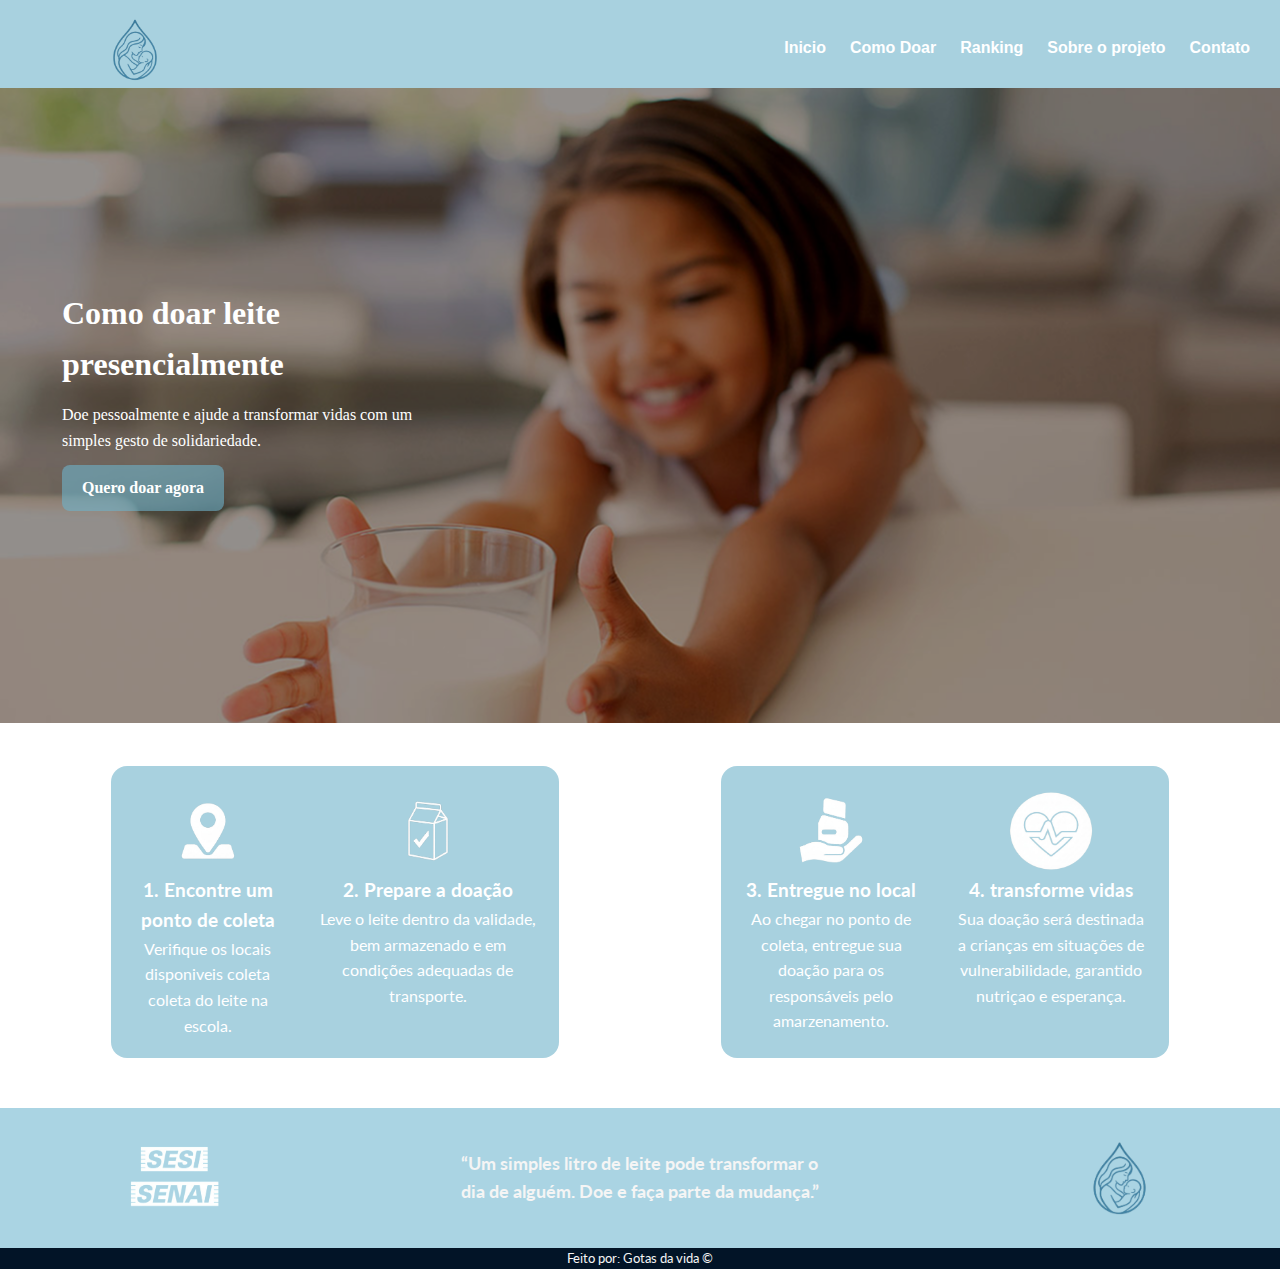
<file: index.html>
<html lang="pt-br">

<head>
    <meta charset="UTF-8">
    <meta name="viewport" content="width=device-width, initial-scale=1.0">
    <title>Doação Solidaria</title>
    <link rel="website icon" href="image 8.png">
    <link rel="stylesheet" href="style.css">
    <link rel="preconnect" href="https://fonts.googleapis.com">
    <link rel="preconnect" href="https://fonts.gstatic.com" crossorigin>
    <link
        href="https://fonts.googleapis.com/css2?family=Lato:ital,wght@0,100;0,300;0,400;0,700;0,900;1,100;1,300;1,400;1,700;1,900&family=Nunito:ital,wght@0,200..1000;1,200..1000&display=swap"
        rel="stylesheet">
    <link rel="preconnect" href="https://fonts.googleapis.com">
    <link rel="preconnect" href="https://fonts.gstatic.com" crossorigin>
    <link
        href="https://fonts.googleapis.com/css2?family=Lato:ital,wght@0,100;0,300;0,400;0,700;0,900;1,100;1,300;1,400;1,700;1,900&family=Mulish:ital,wght@0,200..1000;1,200..1000&family=Nunito:ital,wght@0,200..1000;1,200..1000&display=swap"
        rel="stylesheet">
    <link rel="preconnect" href="https://fonts.googleapis.com">
    <link rel="preconnect" href="https://fonts.gstatic.com" crossorigin>
    <link
        href="https://fonts.googleapis.com/css2?family=JetBrains+Mono:ital,wght@0,100..800;1,100..800&family=Lato:ital,wght@0,100;0,300;0,400;0,700;0,900;1,100;1,300;1,400;1,700;1,900&family=Mulish:ital,wght@0,200..1000;1,200..1000&family=Nunito:ital,wght@0,200..1000;1,200..1000&display=swap"
        rel="stylesheet">
</head>

<body>

    <header>

        <img class="logo" src="imagens/siteDoacaosolidaria.png" alt="">
        <nav>
            <a href="inicio"> Inicio</a>
            <a href="como doar"> Como Doar</a>
            <a href="ranking"> Ranking</a>
            <a href="sobre o projeto"> Sobre o projeto</a>
            <a href="Contato"> Contato</a>
        </nav>
    </header>

    <section class="hero">
        <img src="imagens/image 18.png" alt="">

        <div class="textoHero">
            <h1>Como doar leite presencialmente</h1>
            <p>Doe pessoalmente e ajude a transformar vidas com um simples gesto de solidariedade.
            </p>
            <a href="#" class="btn">Quero doar agora</a>

    </section>


    <div class="card">
        <div class="cards">
            <div class="cardizinho1">
                <img src="imagens/Mapa.png" alt="#">
                <h3>1. Encontre um ponto de coleta </h3>
                <p> Verifique os locais disponiveis coleta coleta do leite na escola.</p>
            </div>
            <div class="cardizinho2">
                <img src="imagens/LeiteIcone.png" alt="#">
                <h3>2. Prepare a doação</h3>
                <p>Leve o leite dentro da validade, bem armazenado e em condições adequadas de transporte.</p>
            </div>
        </div>

        <div class="cards">
            <div class="cardizinho1">
                <img src="imagens/SLA.png" alt="#">
                <h3>3. Entregue no local </h3>
                <p> Ao chegar no ponto de coleta, entregue sua doação para os responsáveis pelo amarzenamento.</p>
            </div>
            <div class="cardizinho2">
                <img src="imagens/ISSOAI.png" alt="#">
                <h3>4. transforme vidas</h3>
                <p>Sua doação será destinada a crianças em situações de vulnerabilidade, garantido nutriçao e esperança.
                </p>
            </div>
        </div>
    </div>
    <div class="fim">
        <div class="sesisenai"><img src="imagens/LogoSesiSenaiPreto.png" alt="#"></div>
        <H3> “Um simples litro de leite pode transformar o dia de alguém. Doe e faça parte da mudança.”</H3>
        <img src="imagens/NossaLogo.png" alt="#">
    </div>
    <footer>Feito por: Gotas da vida ©</footer>

</body>
</file>
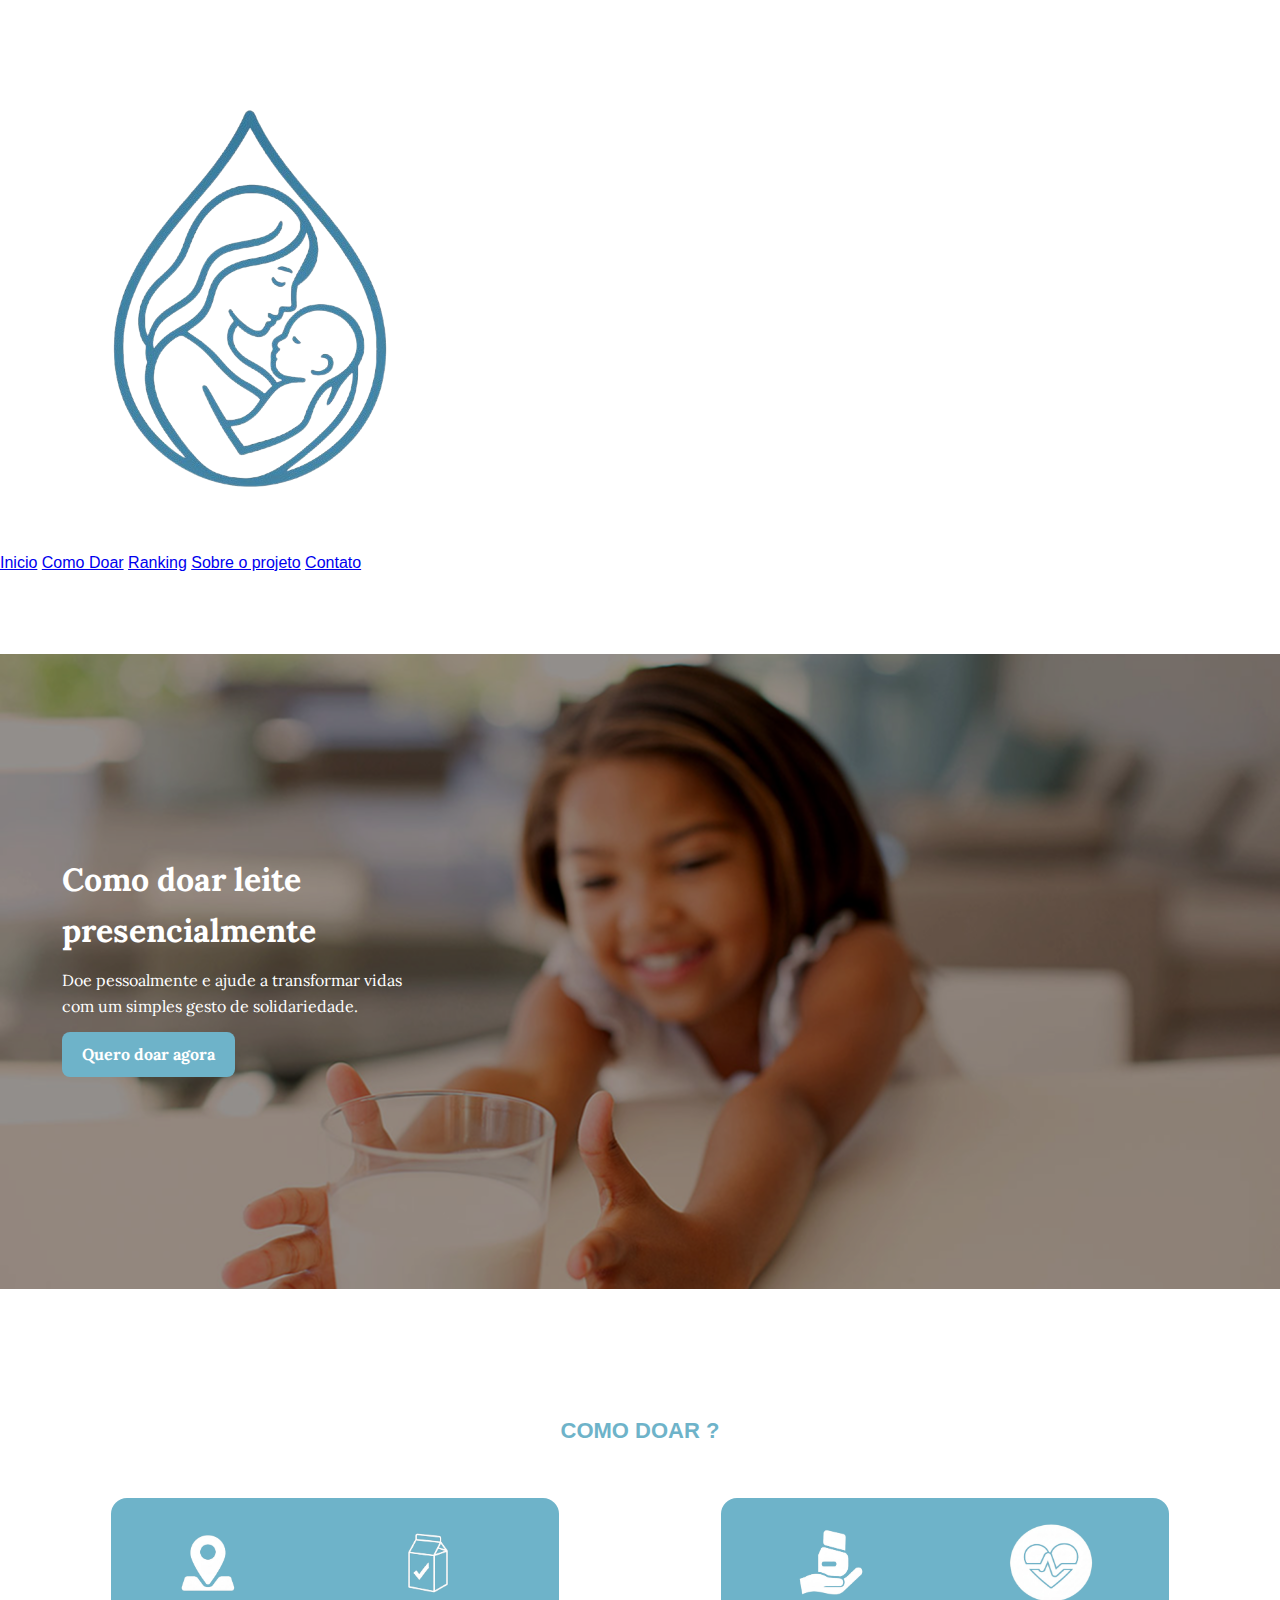
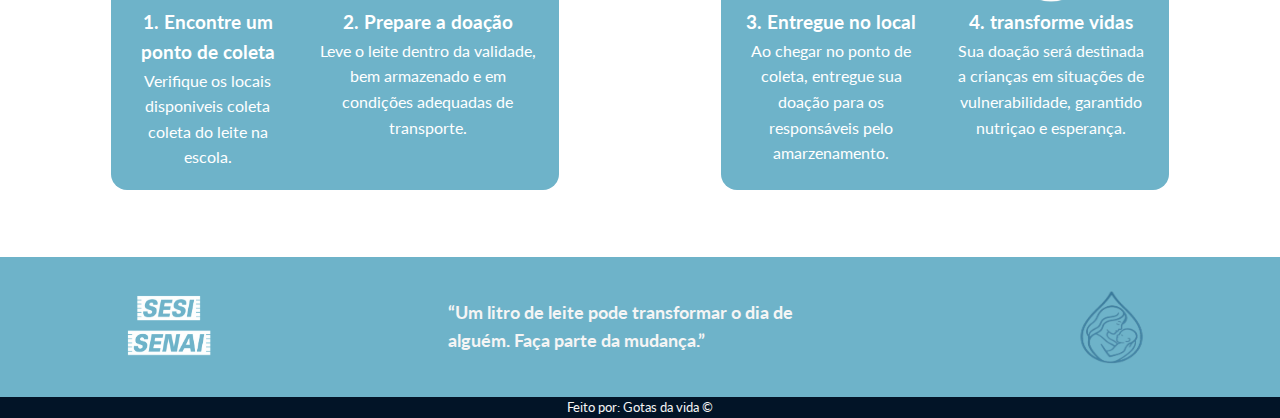
<file: como doar.html>
<html lang="pt-br">

<head>
    <meta charset="UTF-8">
    <meta name="viewport" content="width=device-width, initial-scale=1.0">
    <title>Como doar</title>
    <link rel="website icon" href="./imagens/siteDoacaosolidaria.png">
    <link rel="stylesheet" href="./style/comodoar.css">
    <link rel="preconnect" href="https://fonts.googleapis.com">
    <link rel="preconnect" href="https://fonts.gstatic.com" crossorigin>
    <link
        href="https://fonts.googleapis.com/css2?family=Lato:ital,wght@0,100;0,300;0,400;0,700;0,900;1,100;1,300;1,400;1,700;1,900&family=Nunito:ital,wght@0,200..1000;1,200..1000&display=swap"
        rel="stylesheet">
    <link rel="preconnect" href="https://fonts.googleapis.com">
    <link rel="preconnect" href="https://fonts.gstatic.com" crossorigin>
    <link
        href="https://fonts.googleapis.com/css2?family=Lato:ital,wght@0,100;0,300;0,400;0,700;0,900;1,100;1,300;1,400;1,700;1,900&family=Mulish:ital,wght@0,200..1000;1,200..1000&family=Nunito:ital,wght@0,200..1000;1,200..1000&display=swap"
        rel="stylesheet">
    <link rel="preconnect" href="https://fonts.googleapis.com">
    <link rel="preconnect" href="https://fonts.gstatic.com" crossorigin>
    <link
        href="https://fonts.googleapis.com/css2?family=JetBrains+Mono:ital,wght@0,100..800;1,100..800&family=Lato:ital,wght@0,100;0,300;0,400;0,700;0,900;1,100;1,300;1,400;1,700;1,900&family=Mulish:ital,wght@0,200..1000;1,200..1000&family=Nunito:ital,wght@0,200..1000;1,200..1000&display=swap"
        rel="stylesheet">
    <link rel="preconnect" href="https://fonts.googleapis.com">
    <link rel="preconnect" href="https://fonts.gstatic.com" crossorigin>
    <link href="https://fonts.googleapis.com/css2?family=Jomhuria&display=swap" rel="stylesheet">
    <link rel="preconnect" href="https://fonts.googleapis.com">
    <link rel="preconnect" href="https://fonts.gstatic.com" crossorigin>
    <link
        href="https://fonts.googleapis.com/css2?family=Audiowide&family=Be+Vietnam+Pro:ital,wght@0,100;0,200;0,300;0,400;0,500;0,600;0,700;0,800;0,900;1,100;1,200;1,300;1,400;1,500;1,600;1,700;1,800;1,900&family=Lora:ital,wght@0,400..700;1,400..700&family=Merriweather+Sans:ital,wght@0,300..800;1,300..800&family=Montserrat:ital,wght@0,100..900;1,100..900&family=Open+Sans:ital,wght@0,300..800;1,300..800&family=Playfair+Display+SC:ital,wght@0,400;0,700;0,900;1,400;1,700;1,900&family=Roboto+Mono:ital,wght@0,100..700;1,100..700&family=Roboto:ital,wght@0,100..900;1,100..900&display=swap"
        rel="stylesheet">
</head>

<body>

    <header>

        <a href="index.html"> <img class="logo" src="./imagens/siteDoacaosolidaria.png" alt=""></a>
        <nav>
            <a href="index.html"> Inicio</a>
            <a href="como doar"> Como Doar</a>
            <a href="ranking.html"> Ranking</a>
            <a href="sobre o projeto"> Sobre o projeto</a>
            <a href="Contato"> Contato</a>
        </nav>
    </header>

    <section class="hero">
        <img src="./imagens/image 18.png" alt="">

        <div class="textoHero">
            <h1>Como doar leite presencialmente</h1>
            <p>Doe pessoalmente e ajude a transformar vidas com um simples gesto de solidariedade.
            </p>
            <a href="#" class="btn">Quero doar agora</a>

    </section>
    <SECtion class="titulo">
        COMO DOAR ?
    </SECtion>

    <div class="card">
        <div class="cards">
            <div class="cardizinho1">
                <img src="./imagens/Mapa.png" alt="#">
                <h3>1. Encontre um ponto de coleta </h3>
                <p> Verifique os locais disponiveis coleta coleta do leite na escola.</p>
            </div>
            <div class="cardizinho2">
                <img src="./imagens/LeiteIcone.png" alt="#">
                <h3>2. Prepare a doação</h3>
                <p>Leve o leite dentro da validade, bem armazenado e em condições adequadas de transporte.</p>
            </div>
        </div>

        <div class="cards">
            <div class="cardizinho1">
                <img src="./imagens/SLA.png" alt="#">
                <h3>3. Entregue no local </h3>
                <p> Ao chegar no ponto de coleta, entregue sua doação para os responsáveis pelo amarzenamento.</p>
            </div>
            <div class="cardizinho2">
                <img src="./imagens/ISSOAI.png" alt="#">
                <h3>4. transforme vidas</h3>
                <p>Sua doação será destinada a crianças em situações de vulnerabilidade, garantido nutriçao e esperança.
                </p>
            </div>
        </div>
    </div>
    <div class="fim">
        <img class="sesisenai" src="./imagens/LogoSesiSenaiPreto.png" alt>
        <H3> “Um litro de leite pode transformar o dia de alguém. Faça parte da mudança.”</H3>
        <img src="./imagens/NossaLogo.png" alt="#">
    </div>
    <footer>Feito por: Gotas da vida ©</footer>

</body>
</file>
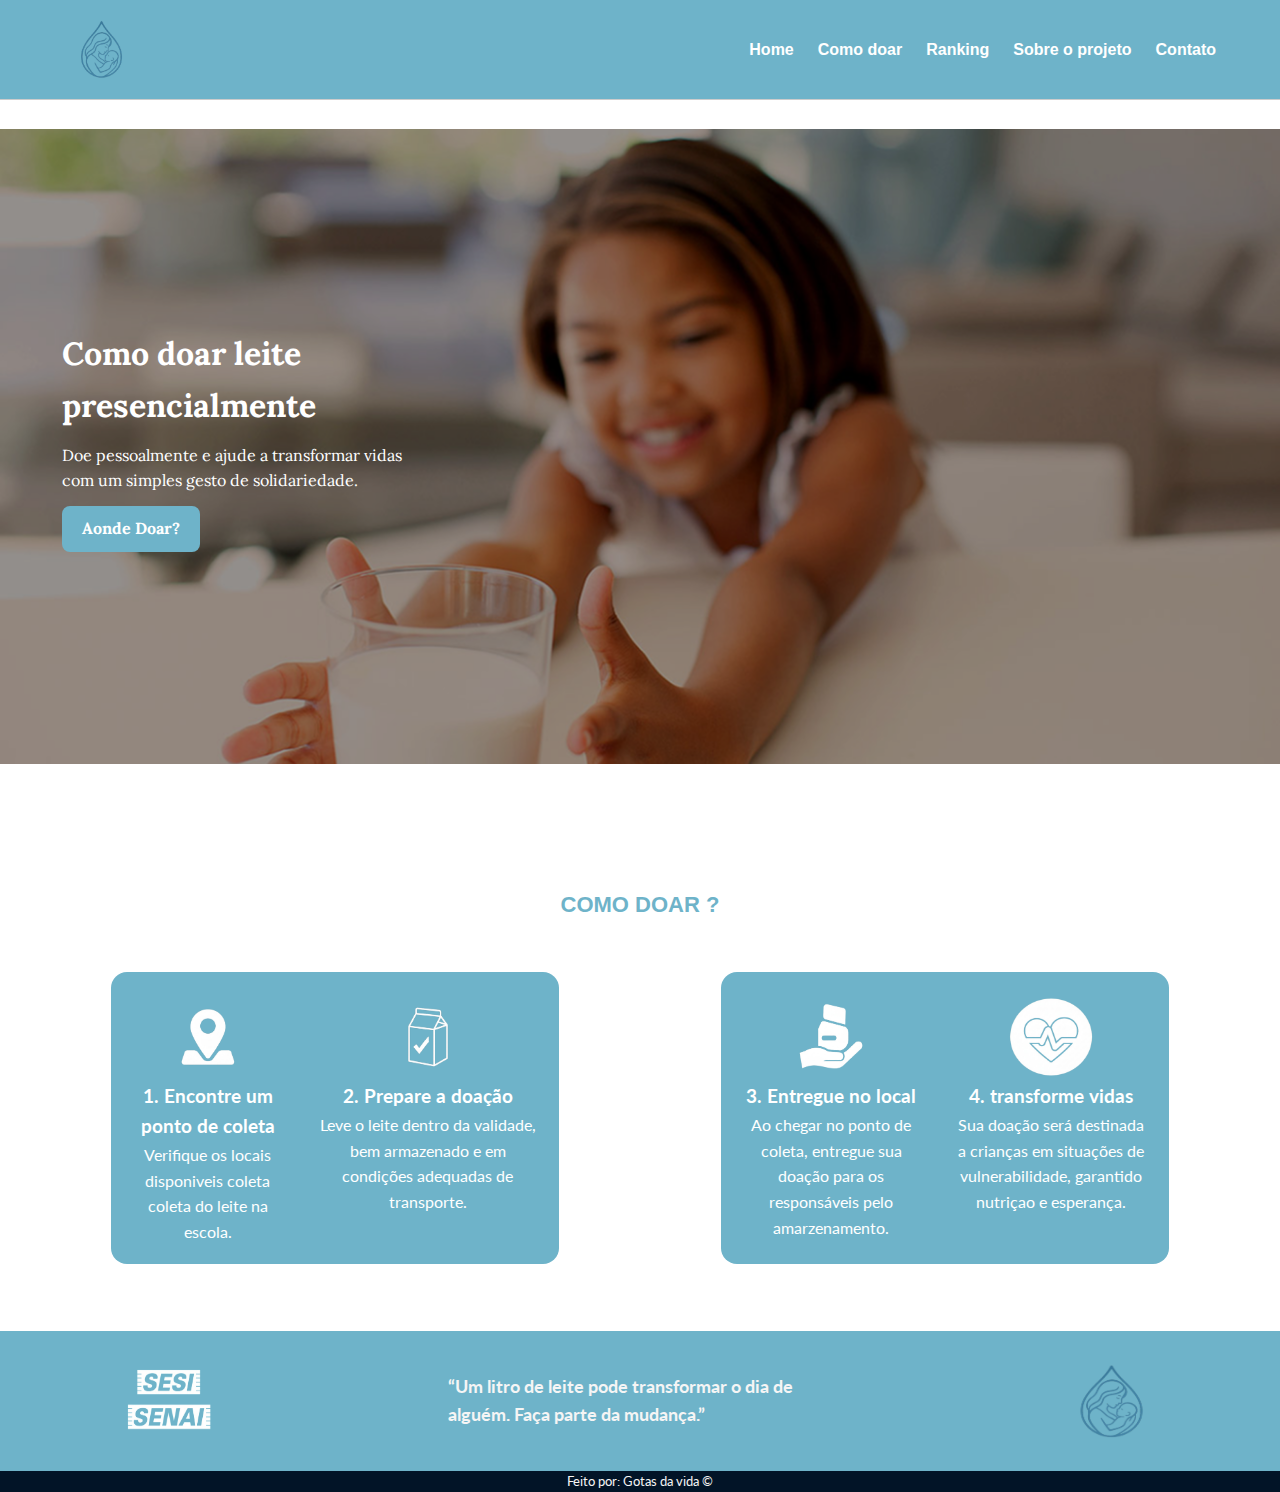
<file: como-doar.html>
<html lang="pt-br">

<head>
    <meta charset="UTF-8">
    <meta name="viewport" content="width=device-width, initial-scale=1.0">
    <title>Como doar</title>
    <link rel="website icon" href="./imagens/siteDoacaosolidaria.png">
    <link rel="stylesheet" href="./style/comodoar.css">
    <link rel="preconnect" href="https://fonts.googleapis.com">
    <link rel="preconnect" href="https://fonts.gstatic.com" crossorigin>
    <link
        href="https://fonts.googleapis.com/css2?family=Lato:ital,wght@0,100;0,300;0,400;0,700;0,900;1,100;1,300;1,400;1,700;1,900&family=Nunito:ital,wght@0,200..1000;1,200..1000&display=swap"
        rel="stylesheet">
    <link rel="preconnect" href="https://fonts.googleapis.com">
    <link rel="preconnect" href="https://fonts.gstatic.com" crossorigin>
    <link
        href="https://fonts.googleapis.com/css2?family=Lato:ital,wght@0,100;0,300;0,400;0,700;0,900;1,100;1,300;1,400;1,700;1,900&family=Mulish:ital,wght@0,200..1000;1,200..1000&family=Nunito:ital,wght@0,200..1000;1,200..1000&display=swap"
        rel="stylesheet">
    <link rel="preconnect" href="https://fonts.googleapis.com">
    <link rel="preconnect" href="https://fonts.gstatic.com" crossorigin>
    <link
        href="https://fonts.googleapis.com/css2?family=JetBrains+Mono:ital,wght@0,100..800;1,100..800&family=Lato:ital,wght@0,100;0,300;0,400;0,700;0,900;1,100;1,300;1,400;1,700;1,900&family=Mulish:ital,wght@0,200..1000;1,200..1000&family=Nunito:ital,wght@0,200..1000;1,200..1000&display=swap"
        rel="stylesheet">
    <link rel="preconnect" href="https://fonts.googleapis.com">
    <link rel="preconnect" href="https://fonts.gstatic.com" crossorigin>
    <link href="https://fonts.googleapis.com/css2?family=Jomhuria&display=swap" rel="stylesheet">
    <link rel="preconnect" href="https://fonts.googleapis.com">
    <link rel="preconnect" href="https://fonts.gstatic.com" crossorigin>
    <link
        href="https://fonts.googleapis.com/css2?family=Audiowide&family=Be+Vietnam+Pro:ital,wght@0,100;0,200;0,300;0,400;0,500;0,600;0,700;0,800;0,900;1,100;1,200;1,300;1,400;1,500;1,600;1,700;1,800;1,900&family=Lora:ital,wght@0,400..700;1,400..700&family=Merriweather+Sans:ital,wght@0,300..800;1,300..800&family=Montserrat:ital,wght@0,100..900;1,100..900&family=Open+Sans:ital,wght@0,300..800;1,300..800&family=Playfair+Display+SC:ital,wght@0,400;0,700;0,900;1,400;1,700;1,900&family=Roboto+Mono:ital,wght@0,100..700;1,100..700&family=Roboto:ital,wght@0,100..900;1,100..900&display=swap"
        rel="stylesheet">
</head>

<body>

    
    <header class="header">
        <div class="headerContainer">
            <button id="btnMenu" class="hamburguer">
                <img src="imagens/menu.png" alt="">
            </button>
            <div class="brand">
                <a href="/"><img src="imagens/NossaLogo.png" alt=""></a>
            </div>
            <nav id="menu" class="menu">
                <button id="MenuClose" class="MenuClose">
                    <img src="imagens/close.png" alt="">
                </button>
                <a href="index.html" class="menulink">Home</a>
                <a href="como-doar.html" class="menulink">Como doar</a>
                <a href="ranking.html" class="menulink">Ranking</a>
                <a href="sobre-nos.html" class="menulink">Sobre o projeto</a>
                <a href="contato.html" class="menulink">Contato</a>
            </nav>
        </div>
    </header>

    <section class="hero">
        <img src="./imagens/image 18.png" alt="">

        <div class="textoHero">
            <h1>Como doar leite presencialmente</h1>
            <p>Doe pessoalmente e ajude a transformar vidas com um simples gesto de solidariedade.
            </p>
            <a href="contato.html" class="btn">Aonde Doar?</a>

    </section>
    <SECtion class="titulo">
        COMO DOAR ?
    </SECtion>

    <div class="card">
        <div class="cards">
            <div class="cardizinho1">
                <img src="./imagens/Mapa.png" alt="#">
                <h3>1. Encontre um ponto de coleta </h3>
                <p> Verifique os locais disponiveis coleta coleta do leite na escola.</p>
            </div>
            <div class="cardizinho2">
                <img src="./imagens/LeiteIcone.png" alt="#">
                <h3>2. Prepare a doação</h3>
                <p>Leve o leite dentro da validade, bem armazenado e em condições adequadas de transporte.</p>
            </div>
        </div>

        <div class="cards">
            <div class="cardizinho1">
                <img src="./imagens/SLA.png" alt="#">
                <h3>3. Entregue no local </h3>
                <p> Ao chegar no ponto de coleta, entregue sua doação para os responsáveis pelo amarzenamento.</p>
            </div>
            <div class="cardizinho2">
                <img src="./imagens/ISSOAI.png" alt="#">
                <h3>4. transforme vidas</h3>
                <p>Sua doação será destinada a crianças em situações de vulnerabilidade, garantido nutriçao e esperança.
                </p>
            </div>
        </div>
    </div>
    <div class="fim">
        <img class="sesisenai" src="./imagens/LogoSesiSenaiPreto.png" alt>
        <H3> “Um litro de leite pode transformar o dia de alguém. Faça parte da mudança.”</H3>
        <a href="/"> <img id="rodape" src="./imagens/NossaLogo.png" alt="#"></a>
    </div>
    <footer>Feito por: Gotas da vida ©</footer>
    <script src="app.js"></script>
</body>
</file>
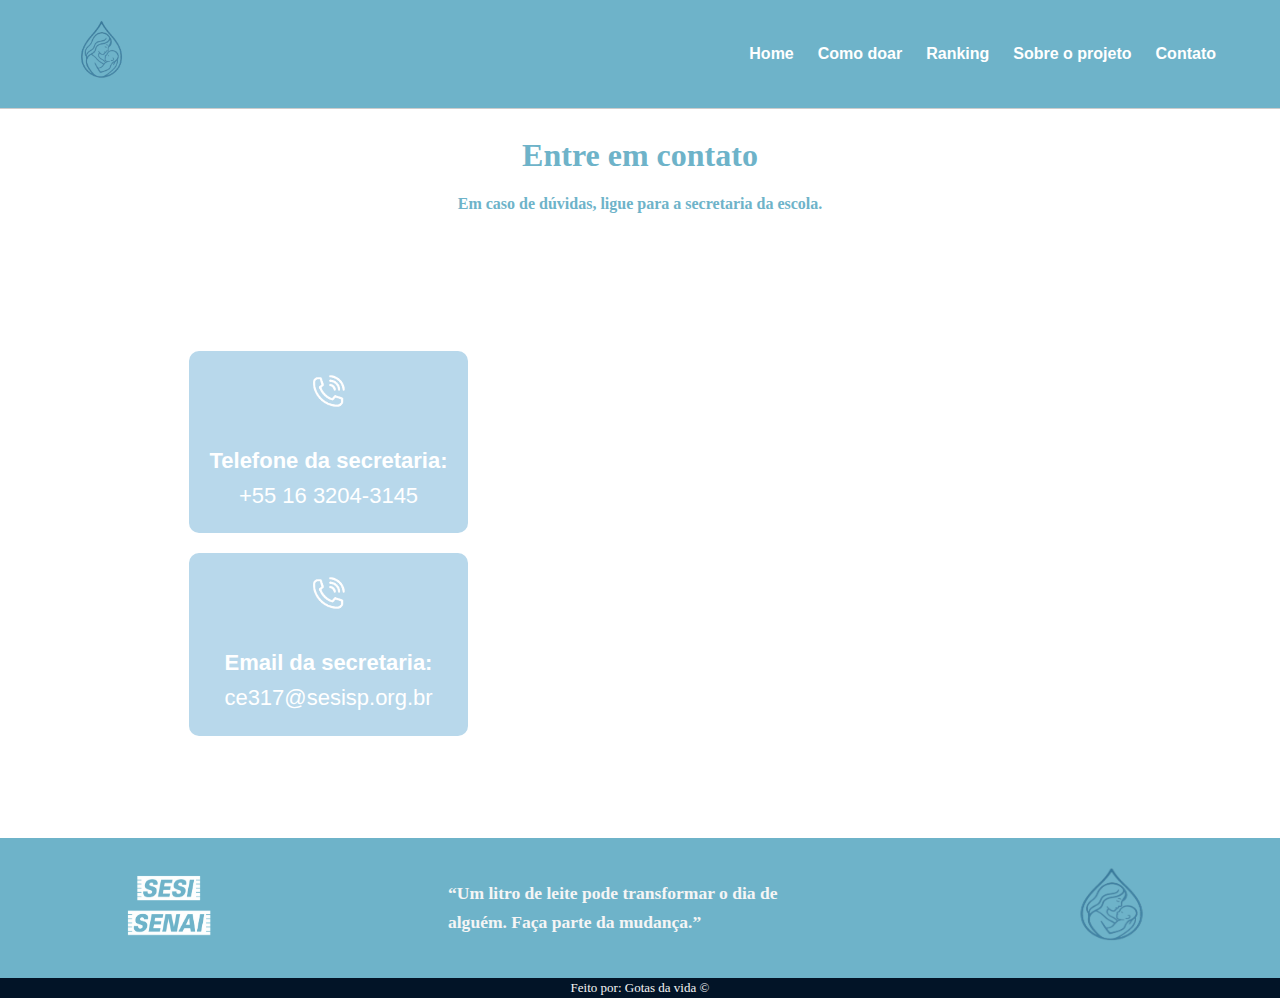
<file: contato.html>
<!DOCTYPE html>
<html lang="pt-br">

<head>
  <meta charset="UTF-8">
  <meta name="viewport" content="width=device-width, initial-scale=1.0">
  <link rel="website icon" href="./imagens/siteDoacaosolidaria.png">
  <title>Contato - Doação de Leite</title>
  <link rel="stylesheet" href="style/contato.css">
</head>

<body>

  <header class="header">
    <div class="headerContainer">
      <button id="btnMenu" class="hamburguer">
        <img src="imagens/menu.png" alt="">
      </button>
      <div class="brand">
        <a href="/"><img src="imagens/NossaLogo.png" alt=""></a>
      </div>
      <nav id="menu" class="menu">
        <button id="MenuClose" class="MenuClose">
          <img src="imagens/close.png" alt="">
        </button>
        <a href="index.html" class="menulink">Home</a>
        <a href="como-doar.html" class="menulink">Como doar</a>
        <a href="ranking.html" class="menulink">Ranking</a>
        <a href="sobre-nos.html" class="menulink">Sobre o projeto</a>
        <a href="contato.html" class="menulink">Contato</a>
      </nav>
    </div>
  </header>



  <div class="contatinho">
    <h1>Entre em contato</h1>
    <p>Em caso de dúvidas, ligue para a secretaria da escola.</p>
  </div>
  <div class="tudinho">
    <section class="contato">
      <div class="telinha">
        <img src="imagens/image-removebg-preview (8) 1.png" alt="telefone">
        <p><strong>Telefone da secretaria:</strong><br>+55 16 3204-3145</p>
      </div>

      <div class="telinha">
        <img src="imagens/image-removebg-preview (9) 1.png" alt="email">
        <p><strong>Email da secretaria:</strong><br>ce317@sesisp.org.br</p>
      </div>
    </section>
    <iframe
      src="https://www.google.com/maps/embed?pb=!1m18!1m12!1m3!1d3718.354005917495!2d-48.303613525143994!3d-21.257450280449703!2m3!1f0!2f0!3f0!3m2!1i1024!2i768!4f13.1!3m3!1m2!1s0x94b96b83d82448fd%3A0x46e60858373c9de9!2sSesi!5e0!3m2!1spt-BR!2sbr!4v1758120118129!5m2!1spt-BR!2sbr"
      width="600" height="450" style="border:0;" allowfullscreen="" loading="lazy"
      referrerpolicy="no-referrer-when-downgrade"></iframe>
  </div>

  <div class="fim">
    <img class="sesisenai" src="./imagens/LogoSesiSenaiPreto.png" alt>
    <H3> “Um litro de leite pode transformar o dia de alguém. Faça parte da mudança.”</H3>
    <a href="index.html"> <img id="rodape" src="./imagens/NossaLogo.png" alt="#"></a>
  </div>
  <footer>Feito por: Gotas da vida ©</footer>
  <script src="app.js"></script>
</body>

</html>
</file>
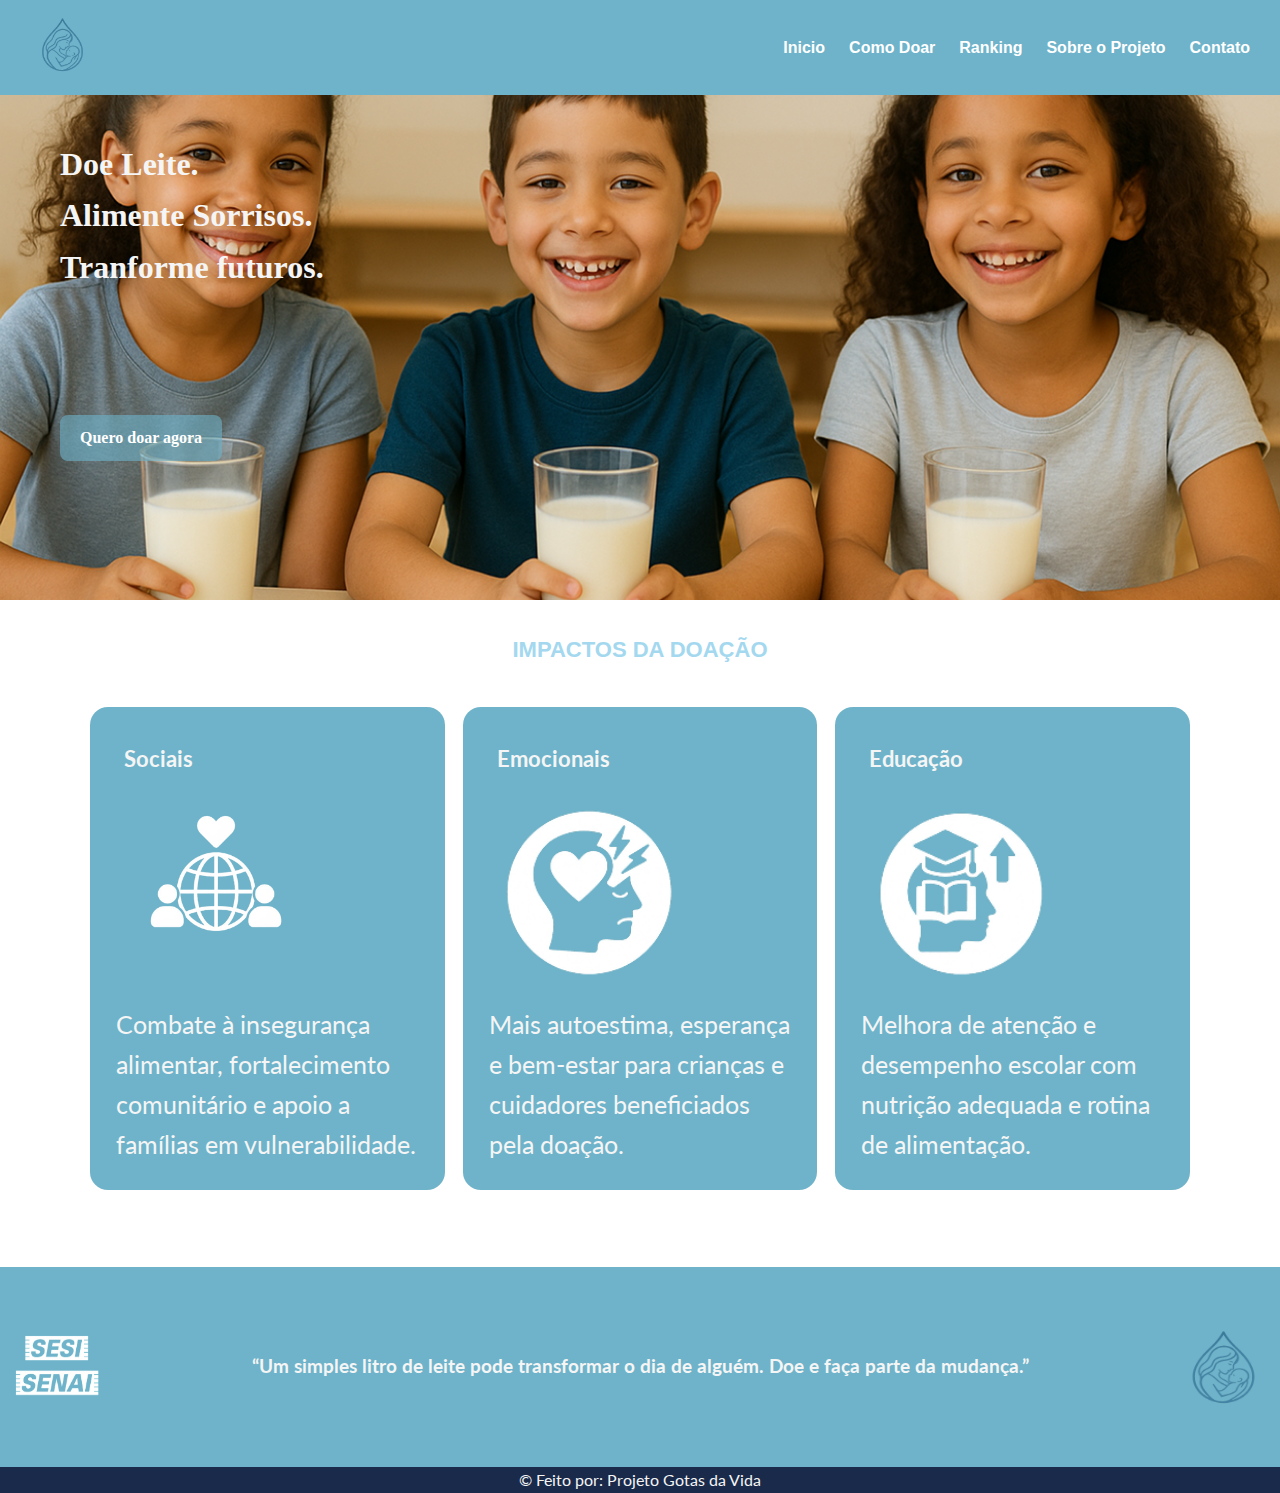
<file: home.html>
<!DOCTYPE html>
<html lang="pt-br">

<head>
    <meta charset="UTF-8">
    <meta name="viewport" content="width=device-width, initial-scale=1.0">
    <title>Inicio</title>
    <link rel="website icon" href="../imagens/siteDoacaosolidaria.png">
    <link rel="stylesheet" href="../style/home.css">

    <link rel="preconnect" href="https://fonts.googleapis.com">
    <link rel="preconnect" href="https://fonts.gstatic.com" crossorigin>
    <link
        href="https://fonts.googleapis.com/css2?family=Lato:ital,wght@0,100;0,300;0,400;0,700;0,900;1,100;1,300;1,400;1,700;1,900&family=Nunito:ital,wght@0,200..1000;1,200..1000&display=swap"
        rel="stylesheet">
    <link rel="preconnect" href="https://fonts.googleapis.com">
    <link rel="preconnect" href="https://fonts.gstatic.com" crossorigin>
    <link
        href="https://fonts.googleapis.com/css2?family=Lato:ital,wght@0,100;0,300;0,400;0,700;0,900;1,100;1,300;1,400;1,700;1,900&family=Mulish:ital,wght@0,200..1000;1,200..1000&family=Nunito:ital,wght@0,200..1000;1,200..1000&display=swap"
        rel="stylesheet">
    <link rel="preconnect" href="https://fonts.googleapis.com">
    <link rel="preconnect" href="https://fonts.gstatic.com" crossorigin>
    <link
        href="https://fonts.googleapis.com/css2?family=JetBrains+Mono:ital,wght@0,100..800;1,100..800&family=Lato:ital,wght@0,100;0,300;0,400;0,700;0,900;1,100;1,300;1,400;1,700;1,900&family=Mulish:ital,wght@0,200..1000;1,200..1000&family=Nunito:ital,wght@0,200..1000;1,200..1000&display=swap"
        rel="stylesheet">
        <link rel="preconnect" href="https://fonts.googleapis.com">
<link rel="preconnect" href="https://fonts.gstatic.com" crossorigin>
<link href="https://fonts.googleapis.com/css2?family=Jomhuria&display=swap" rel="stylesheet">
</head>

<body>

    <header>

        <a href="home.html"><img class="logo" src="../imagens/siteDoacaosolidaria.png" alt=""></a>
        <nav>
            <a href="home.html"> Inicio</a>
            <a href="como doar.html"> Como Doar</a>
            <a href="ranking.html"> Ranking</a>
            <a href="sobre o projeto"> Sobre o Projeto</a>
            <a href="Contato"> Contato</a>
        </nav>
    </header>

    <div class="hero">
        <h1>
            Doe Leite. <br />
            Alimente Sorrisos. <br />
            Tranforme futuros.
        </h1>
        <a class="click" href="como doar.html">Quero doar agora</a>
    </div>

    <div class="container">
          <h2>Impactos da Doação</h2>
        <div class="eixos">
            <div class="eixo">
                <h3>Sociais</h3>
                <img src="../imagens/Frame 2.png" alt="">
                <p>Combate à insegurança alimentar, fortalecimento comunitário e apoio a famílias em vulnerabilidade.
                </p>
            </div>

            <div class="eixo">
                <h3>Emocionais</h3>
                <img src="../imagens/image 13 (1).png" alt="">
                <p>Mais autoestima, esperança e bem-estar para crianças e cuidadores beneficiados pela doação.</p>
            </div>

            <div class="eixo">
                <h3>Educação</h3>
                <img src="../imagens/image 14 (1).png" alt="">
                <p>Melhora de atenção e desempenho escolar com nutrição adequada e rotina de alimentação.</p>
            </div>
        </div>
    </div>
    <br>
    <br> 
    <br>
    <div class="baixo">
        <img src="../imagens/LogoSesiSenaiPreto.png" alt="">
        <h3>
            “Um simples litro de leite pode transformar o dia de alguém. Doe e faça parte da mudança.”
        </h3>
        <img class="sesisenai" src="../imagens/siteDoacaosolidaria.png" alt="#">
    </div>
    

    <footer>
        <p>&copy Feito por: Projeto Gotas da Vida</p>
    </footer>
</body>

</html>
</file>
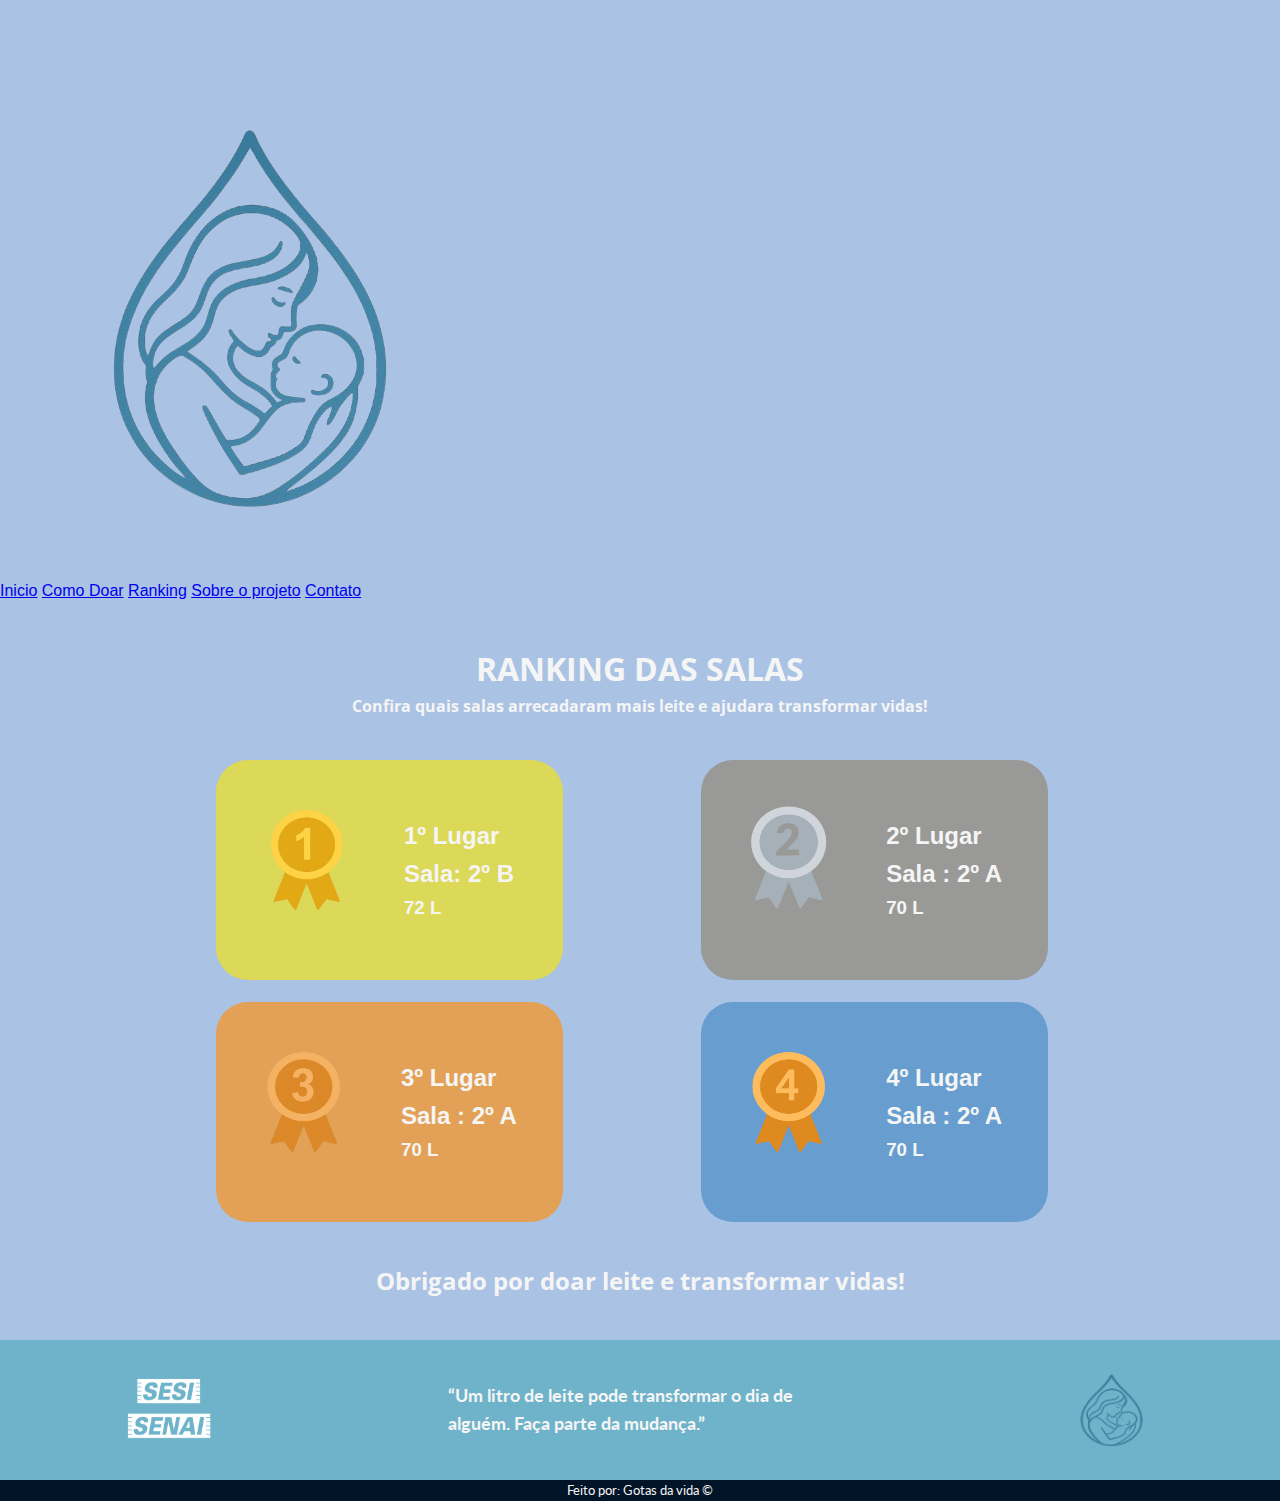
<file: ranking.html>
<!DOCTYPE html>
<html lang="pt-br">

<head>
    <meta charset="UTF-8">
    <meta name="viewport" content="width=device-width, initial-scale=1.0">
    <link rel="website icon" href="../imagens/siteDoacaosolidaria.png">
    <link rel="stylesheet" href="../style/ranking.css">
    <link rel="preconnect" href="https://fonts.googleapis.com">
    <link rel="preconnect" href="https://fonts.gstatic.com" crossorigin>
    <link
        href="https://fonts.googleapis.com/css2?family=Lato:ital,wght@0,100;0,300;0,400;0,700;0,900;1,100;1,300;1,400;1,700;1,900&family=Nunito:ital,wght@0,200..1000;1,200..1000&display=swap"
        rel="stylesheet">
    <link rel="preconnect" href="https://fonts.googleapis.com">
    <link rel="preconnect" href="https://fonts.gstatic.com" crossorigin>
    <link
        href="https://fonts.googleapis.com/css2?family=Lato:ital,wght@0,100;0,300;0,400;0,700;0,900;1,100;1,300;1,400;1,700;1,900&family=Mulish:ital,wght@0,200..1000;1,200..1000&family=Nunito:ital,wght@0,200..1000;1,200..1000&display=swap"
        rel="stylesheet">
    <link rel="preconnect" href="https://fonts.googleapis.com">
    <link rel="preconnect" href="https://fonts.gstatic.com" crossorigin>
    <link
        href="https://fonts.googleapis.com/css2?family=JetBrains+Mono:ital,wght@0,100..800;1,100..800&family=Lato:ital,wght@0,100;0,300;0,400;0,700;0,900;1,100;1,300;1,400;1,700;1,900&family=Mulish:ital,wght@0,200..1000;1,200..1000&family=Nunito:ital,wght@0,200..1000;1,200..1000&display=swap"
        rel="stylesheet">
    <link rel="preconnect" href="https://fonts.googleapis.com">
    <link rel="preconnect" href="https://fonts.gstatic.com" crossorigin>
    <link href="https://fonts.googleapis.com/css2?family=Jomhuria&display=swap" rel="stylesheet">
    <link rel="preconnect" href="https://fonts.googleapis.com">
    <link rel="preconnect" href="https://fonts.gstatic.com" crossorigin>
    <link
        href="https://fonts.googleapis.com/css2?family=Audiowide&family=Be+Vietnam+Pro:ital,wght@0,100;0,200;0,300;0,400;0,500;0,600;0,700;0,800;0,900;1,100;1,200;1,300;1,400;1,500;1,600;1,700;1,800;1,900&family=Lora:ital,wght@0,400..700;1,400..700&family=Merriweather+Sans:ital,wght@0,300..800;1,300..800&family=Montserrat:ital,wght@0,100..900;1,100..900&family=Open+Sans:ital,wght@0,300..800;1,300..800&family=Playfair+Display+SC:ital,wght@0,400;0,700;0,900;1,400;1,700;1,900&family=Roboto+Mono:ital,wght@0,100..700;1,100..700&family=Roboto:ital,wght@0,100..900;1,100..900&display=swap"
        rel="stylesheet">
    <title>Ranking</title>
</head>

<body>
    <header>

    <a href="home.html"><img class="logo" src="../imagens/siteDoacaosolidaria.png" alt=""></a> 
        <nav>
            <a href="home.html"> Inicio</a>
            <a href="como doar.html"> Como Doar</a>
            <a href="ranking.html"> Ranking</a>
            <a href="sobre o projeto"> Sobre o projeto</a>
            <a href="Contato"> Contato</a>
        </nav>
    </header>

    <div class="TextoTitulo">
        <h1>RANKING DAS SALAS</h1>

        <h4>Confira quais salas arrecadaram mais leite e ajudara transformar vidas!</h4>
    </div>
    <div class="card">
        <div class="cards1">
            <div class="imge"> <img src="../imagens/Icon-primeiro lugar.png" alt="#"></div>
            <div class="text">
                <h2>1º Lugar</h2>
                <h2>Sala: 2º B </H2>
                <h3>72 L</h3>
            </div>
        </div>

        <div class="cards2">
            <div class="imge"><img src="../imagens/Icon-segundoLugar.png" alt="#"></div>
            <div class="text">
                <h2>2º Lugar</h2>
                <h2>Sala : 2º A </h2>
                <h3>70 L</h3>
            </div>
        </div>
        <div class="cards3">
            <div class="imge"><img src="../imagens/icone-Tercirolugar.png" alt="#"></div>
            <div class="text">
                <h2>3º Lugar</h2>
                <h2>Sala : 2º A </h2>
                <h3>70 L</h3>
            </div>
        </div>
        <div class="cards4">
            <div class="imge"><img src="../imagens/icone-quartolugar" alt="#"></div>
            <div class="text">
                <h2>4º Lugar</h2>
                <h2>Sala : 2º A </h2>
                <h3>70 L</h3>
            </div>
        </div>
    </div>


    <div class="texto5">
        <h2>Obrigado por doar leite e transformar vidas!</h2>
    </div>

    <div class="fim">
        <img class="sesisenai" src="../imagens/LogoSesiSenaiPreto.png" alt>
        <H3> “Um litro de leite pode transformar o dia de alguém. Faça parte da mudança.”</H3>
        <img src="../imagens/NossaLogo.png" alt="#">
    </div>
    <footer>Feito por: Gotas da vida ©</footer>




</body>

</html>
</file>
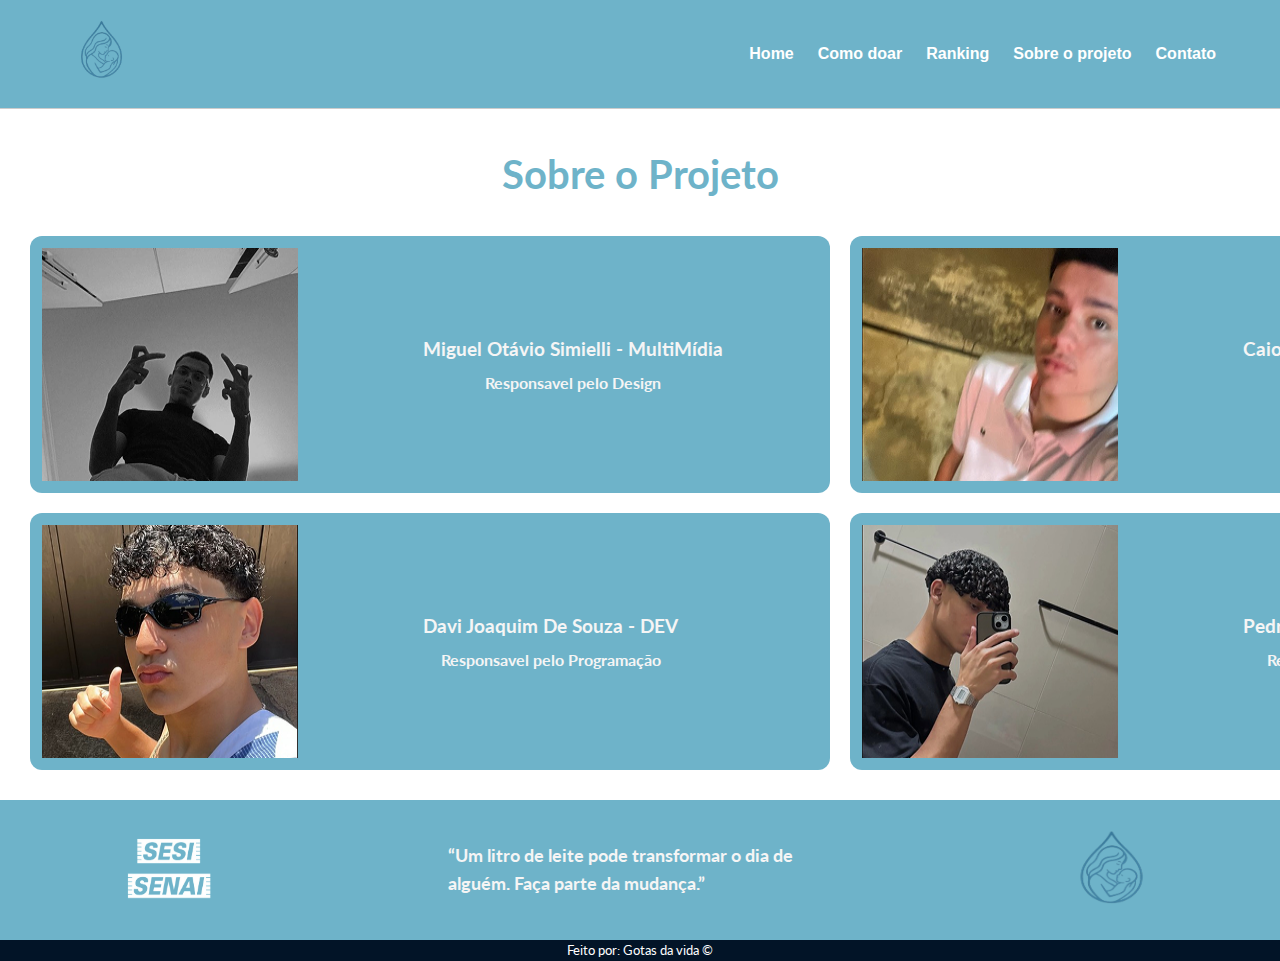
<file: sobre-nos.html>
<!DOCTYPE html>
<html lang="pt-br">
<head>
  <meta charset="UTF-8">
  <meta name="viewport" content="width=device-width, initial-scale=1.0">
  <link rel="website icon" href="./imagens/siteDoacaosolidaria.png">
  <title>Sobre o Projeto</title>
  <link rel="stylesheet" href="style/sobre-nos.css">
   <link rel="preconnect" href="https://fonts.googleapis.com">
    <link rel="preconnect" href="https://fonts.gstatic.com" crossorigin>
    <link
        href="https://fonts.googleapis.com/css2?family=Lato:ital,wght@0,100;0,300;0,400;0,700;0,900;1,100;1,300;1,400;1,700;1,900&family=Nunito:ital,wght@0,200..1000;1,200..1000&display=swap"
        rel="stylesheet">
    <link rel="preconnect" href="https://fonts.googleapis.com">
    <link rel="preconnect" href="https://fonts.gstatic.com" crossorigin>
    <link
        href="https://fonts.googleapis.com/css2?family=Lato:ital,wght@0,100;0,300;0,400;0,700;0,900;1,100;1,300;1,400;1,700;1,900&family=Mulish:ital,wght@0,200..1000;1,200..1000&family=Nunito:ital,wght@0,200..1000;1,200..1000&display=swap"
        rel="stylesheet">
    <link rel="preconnect" href="https://fonts.googleapis.com">
    <link rel="preconnect" href="https://fonts.gstatic.com" crossorigin>
    <link
        href="https://fonts.googleapis.com/css2?family=JetBrains+Mono:ital,wght@0,100..800;1,100..800&family=Lato:ital,wght@0,100;0,300;0,400;0,700;0,900;1,100;1,300;1,400;1,700;1,900&family=Mulish:ital,wght@0,200..1000;1,200..1000&family=Nunito:ital,wght@0,200..1000;1,200..1000&display=swap"
        rel="stylesheet">
        <link rel="preconnect" href="https://fonts.googleapis.com">
<link rel="preconnect" href="https://fonts.gstatic.com" crossorigin>
<link href="https://fonts.googleapis.com/css2?family=Jomhuria&display=swap" rel="stylesheet">
<link rel="preconnect" href="https://fonts.googleapis.com">
<link rel="preconnect" href="https://fonts.gstatic.com" crossorigin>
<link href="https://fonts.googleapis.com/css2?family=Audiowide&family=Be+Vietnam+Pro:ital,wght@0,100;0,200;0,300;0,400;0,500;0,600;0,700;0,800;0,900;1,100;1,200;1,300;1,400;1,500;1,600;1,700;1,800;1,900&family=Lora:ital,wght@0,400..700;1,400..700&family=Merriweather+Sans:ital,wght@0,300..800;1,300..800&family=Montserrat:ital,wght@0,100..900;1,100..900&family=Open+Sans:ital,wght@0,300..800;1,300..800&family=Playfair+Display+SC:ital,wght@0,400;0,700;0,900;1,400;1,700;1,900&family=Roboto+Mono:ital,wght@0,100..700;1,100..700&family=Roboto:ital,wght@0,100..900;1,100..900&display=swap" rel="stylesheet">
</head>
<body>

  
  <header class="header">
        <div class="headerContainer">
            <button id="btnMenu" class="hamburguer">
                <img src="imagens/menu.png" alt="">
            </button>
            <div class="brand">
                <a href="/"><img src="imagens/NossaLogo.png" alt=""></a>
            </div>
            <nav id="menu" class="menu">
                <button id="MenuClose" class="MenuClose">
                    <img src="imagens/close.png" alt="">
                </button>
                <a href="index.html" class="menulink">Home</a>
                <a href="como-doar.html" class="menulink">Como doar</a>
                <a href="ranking.html" class="menulink">Ranking</a>
                <a href="sobre-nos.html" class="menulink">Sobre o projeto</a>
                <a href="contato.html" class="menulink">Contato</a>
            </nav>
        </div>
    </header>

 
  <section class="titulo">
    <h1>Sobre o Projeto</h1>
  </section>

  
  <section class="telinhas">
    <div class="tela">
      <img src="imagens/image 23.png" alt="Miguel Otávio">
      <div class="info">
        <h2>Miguel Otávio Simielli - MultiMídia</h2>
        <p>Responsavel pelo Design</p>
      </div>
    </div>

    <div class="tela">
      <img src="imagens/image 24.png" alt="Caio José">
      <div class="info">
        <h2>Caio José Dos Santos - MultiMídia</h2>
        <p>Responsavel pelo Design</p>
      </div>
    </div>

    <div class="tela">
      <img src="imagens/image 25.png" alt="Davi Joaquim">
      <div class="info">
        <h2>Davi Joaquim De Souza - DEV</h2>
        <p>Responsavel pelo Programação</p>
      </div>
    </div>

    <div class="tela">
      <img src="imagens/image 26.png" alt="Pedro Joaquim">
      <div class="info">
        <h2>Pedro Joaquim De Souza - DEV</h2>
        <p>Responsavel pelo Programação</p>
      </div>
    </div>
  </section>

  
   <div class="fim">
        <img class="sesisenai" src="./imagens/LogoSesiSenaiPreto.png" alt>
        <H3> “Um litro de leite pode transformar o dia de alguém. Faça parte da mudança.”</H3>
       <a href="index.html"> <img id="rodape" src="./imagens/NossaLogo.png" alt="#"></a>
    </div>
    <footer>Feito por: Gotas da vida ©</footer>
 <script src="app.js"></script>
</body>
</html>
</file>
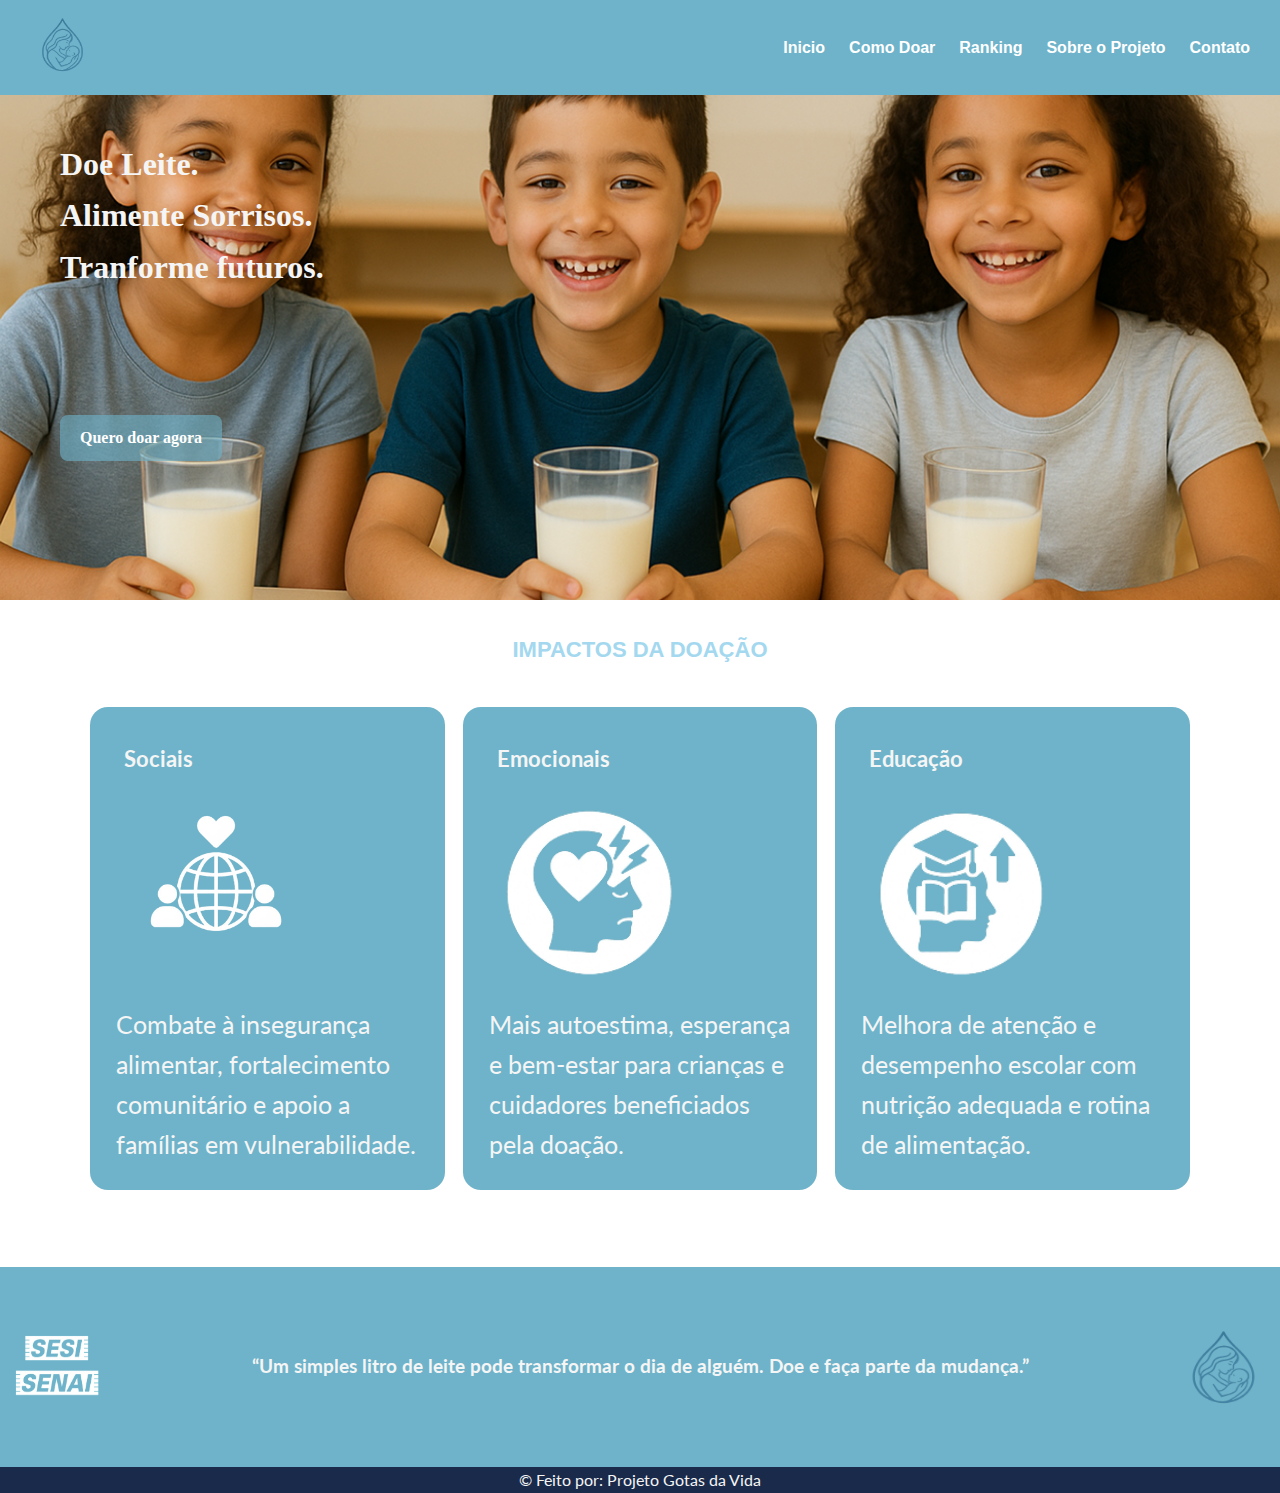
<file: HTML/home.html>
<!DOCTYPE html>
<html lang="pt-br">

<head>
    <meta charset="UTF-8">
    <meta name="viewport" content="width=device-width, initial-scale=1.0">
    <title>Inicio</title>
    <link rel="website icon" href="../imagens/siteDoacaosolidaria.png">
    <link rel="stylesheet" href="../style/home.css">

    <link rel="preconnect" href="https://fonts.googleapis.com">
    <link rel="preconnect" href="https://fonts.gstatic.com" crossorigin>
    <link
        href="https://fonts.googleapis.com/css2?family=Lato:ital,wght@0,100;0,300;0,400;0,700;0,900;1,100;1,300;1,400;1,700;1,900&family=Nunito:ital,wght@0,200..1000;1,200..1000&display=swap"
        rel="stylesheet">
    <link rel="preconnect" href="https://fonts.googleapis.com">
    <link rel="preconnect" href="https://fonts.gstatic.com" crossorigin>
    <link
        href="https://fonts.googleapis.com/css2?family=Lato:ital,wght@0,100;0,300;0,400;0,700;0,900;1,100;1,300;1,400;1,700;1,900&family=Mulish:ital,wght@0,200..1000;1,200..1000&family=Nunito:ital,wght@0,200..1000;1,200..1000&display=swap"
        rel="stylesheet">
    <link rel="preconnect" href="https://fonts.googleapis.com">
    <link rel="preconnect" href="https://fonts.gstatic.com" crossorigin>
    <link
        href="https://fonts.googleapis.com/css2?family=JetBrains+Mono:ital,wght@0,100..800;1,100..800&family=Lato:ital,wght@0,100;0,300;0,400;0,700;0,900;1,100;1,300;1,400;1,700;1,900&family=Mulish:ital,wght@0,200..1000;1,200..1000&family=Nunito:ital,wght@0,200..1000;1,200..1000&display=swap"
        rel="stylesheet">
        <link rel="preconnect" href="https://fonts.googleapis.com">
<link rel="preconnect" href="https://fonts.gstatic.com" crossorigin>
<link href="https://fonts.googleapis.com/css2?family=Jomhuria&display=swap" rel="stylesheet">
</head>

<body>

    <header>

        <a href="/"><img class="logo" src="../imagens/siteDoacaosolidaria.png" alt=""></a>
        <nav>
            <a href="home.html"> Inicio</a>
            <a href="como doar.html"> Como Doar</a>
            <a href="ranking.html"> Ranking</a>
            <a href="sobre o projeto"> Sobre o Projeto</a>
            <a href="Contato"> Contato</a>
        </nav>
    </header>

    <div class="hero">
        <h1>
            Doe Leite. <br />
            Alimente Sorrisos. <br />
            Tranforme futuros.
        </h1>
        <a class="click" href="como doar.html">Quero doar agora</a>
    </div>

    <div class="container">
          <h2>Impactos da Doação</h2>
        <div class="eixos">
            <div class="eixo">
                <h3>Sociais</h3>
                <img src="../imagens/Frame 2.png" alt="">
                <p>Combate à insegurança alimentar, fortalecimento comunitário e apoio a famílias em vulnerabilidade.
                </p>
            </div>

            <div class="eixo">
                <h3>Emocionais</h3>
                <img src="../imagens/image 13 (1).png" alt="">
                <p>Mais autoestima, esperança e bem-estar para crianças e cuidadores beneficiados pela doação.</p>
            </div>

            <div class="eixo">
                <h3>Educação</h3>
                <img src="../imagens/image 14 (1).png" alt="">
                <p>Melhora de atenção e desempenho escolar com nutrição adequada e rotina de alimentação.</p>
            </div>
        </div>
    </div>
    <br>
    <br> 
    <br>
    <div class="baixo">
        <img src="../imagens/LogoSesiSenaiPreto.png" alt="">
        <h3>
            “Um simples litro de leite pode transformar o dia de alguém. Doe e faça parte da mudança.”
        </h3>
        <img class="sesisenai" src="../imagens/siteDoacaosolidaria.png" alt="#">
    </div>
    

    <footer>
        <p>&copy Feito por: Projeto Gotas da Vida</p>
    </footer>
</body>

</html>
</file>
<file: style.css>
* {
    margin: 0;
    padding: 0;
    box-sizing: border-box;
    cursor: default;

}

body {

    color: #f5f5f5;
    font-family: Arial, Helvetica, sans-serif;
    line-height: 1.6;
}

.logo {
    margin-left: 85px;
}

header {
    background: rgba(110, 179, 201, 0.6);
    display: flex;
    justify-content: space-between;
    padding: 10px;
    width: 100%;
    height:  95px;
    
    z-index: 1000;
    margin-right: 32px;


    img {
        height: 80px;
        width: 80px;

        &:hover {
            cursor: pointer;
        }

        @media(max-width: 700px) {
            display: none;
        }
    }



    nav {

        display: flex;
        justify-content: center;
        align-items: center;
        margin-right: 20px;
        gap: 24px;
         @media(max-width:700px) {
            justify-content: center;
            width: 100%;
         }

        a {


            text-decoration: none;
            font-weight: 700;
            color: rgb(255, 255, 255);
            

           

            &:hover {
                color: black;
                transition: 0, 3s;
                text-decoration: underline;
                cursor: pointer
            }
        }
    }
}

.hero {
    height: 69vh;
    position: relative;
    display: flex;
    align-items: center;

    @media(max-width:642px) {
        justify-content: center;

    }

    img {

        filter: brightness(58%);
        position: absolute;
        object-fit: cover;
        z-index: 1;
        height: 635px;
        width: 100%;
    }
}

.textoHero {
    margin-left: 50px;
    position: absolute;
    z-index: 2;
    width: 30%;
    border-radius: 10px;
    color: white;
    padding: 12px;
    font-family: "Lora";

    @media (max-width:640px) {
        width: 100%;
    }

    h1 {
        font-weight: 700;
        margin-bottom: 12px;

    }

    p {
        margin-bottom: 12px;
    }

    a {
        margin-bottom: 12px;
    }
}

.btn {

    display: inline-block;
    padding: 10px 20px;
    background: rgba(110, 179, 201, 0.6);
    color: white;
    text-decoration: none;
    border-radius: 8px;
    font-weight: bold;
    transition: 0.3s;

    &:hover {
        background-color: #1e3a58;
        cursor: pointer
    }
}


.cards {
    background: rgba(110, 179, 201, 0.6);
    display: flex;
    font-family: "Lato";
    flex-direction: column;
    margin: 50px;
    width: 35%;
    padding: 20px;
    border-radius: 16px;
    color: white;

    @media(max-width:896px) {
        width: 70%;
    }

    @media(max-width:500px) {
        width: 95%;

    }

    img {
        height: 90px;
        width: 90px;
    }
}


.cards {
    display: flex;
    flex-direction: row;
    gap: 32px;


}


.cardizinho1 {

    text-align: center;

}

.cardizinho2 {
    text-align: center;

}


.card {
    display: flex;
    justify-content: space-evenly;

    @media(max-width:896px) {
        flex-direction: column;
        align-items: center;

    }
}

.fim {
    background-color: rgba(110, 179, 201, 0.6);
    height: 140px;
    font-family: "Lato";
    display: flex;
    justify-content: space-around;
    align-items: center;
    font-size: 15px;
    background: #aad4e3;

    @media(max-width:566px) {
        flex-direction: column;
        height: 43%;
        justify-content: center;
        gap: 34px;
    }


    img {

        width: 95px;
        height: 95px
    }

    ;

    H3 {
        width: 30%;

        @media(max-width:501px) {
            width: 100%;
        }


    }
}


.sesisenai {

    img {
        width: 120px;
        height: 95px;
    }
}


footer {
    background-color: #021427;
    font-family: "Lato";
    font-size: 13px;
    text-align: center;
}
</file>
<file: style/comodoar.css>
* {
    margin: 0;
    padding: 0;
    box-sizing: border-box;
    cursor: default;

}

body {

    color: #f5f5f5;
    font-family: Arial, Helvetica, sans-serif;
    line-height: 1.6;
    padding-top: 50px;
}




button {
    cursor: pointer;
}

.header {
    position: fixed;
    top: 0;
    left: 0;
    width: 100%;
    border-bottom: solid 1px #ccc;
    z-index: 5;
    background-color: #6eb3c9;
}


.headerContainer {
    max-width: 1200px;
    margin: 0 auto;
    padding: 12px 24px;
    display: flex;
    align-items: center;
    justify-content: space-between;
}

.hamburguer {
    display: none;
    border: none;
    background-color: transparent;

    img {
        width: 60px;
        height: 60px;

        &:hover {
            cursor: pointer;
        }
    }
}

.MenuClose {
    display: none;
}

.menu {
    display: flex;
    align-items: center;
    gap: 24px;

    a {


        text-decoration: none;
        font-weight: 700;
        color: rgb(255, 255, 255);




        &:hover {
            color: black;
            transition: 0, 3s;
            text-decoration: underline;
            cursor: pointer
        }
    }
}

.menulink {
    color: black;
    font-weight: 600;
}

.brand {

    a {
        font-weight: 600;
        font-size: 20px;
        color: black;
    }

    img {
        height: 75px;
        width: 75px;

        &:hover {
            cursor: pointer;
        }

    }
}

@media(max-width:650px) {
    .hamburguer {
        display: flex;
    }

    .menu {
        position: fixed;
        top: 0;
        left: 0;
        background: #6eb3c9;
        height: 100vh;
        flex-direction: column;
        width: 50%;
        padding: 24px;
        transition: transform 0.3s ease;
        transform: translateX(-100%);

    }

    .brand {
        flex: 1;
        display: flex;
        align-items: center;
        justify-content: center;
        padding-right: 28px;
    }

    .MenuClose {
        display: flex;
        align-self: flex-end;
        border: 0;
        background: transparent;

        img {
            width: 60px;
            height: 60px;

            &:hover {
                cursor: pointer;
            }
        }
    }

    .isOpen {
        transform: translateX(0);
    }
}

.hero {
    height: 88vh;
    width: 100%;
    position: relative;
    display: flex;
    align-items: center;

    @media(max-width:642px) {
        justify-content: center;

    }

    img {

        filter: brightness(58%);
        position: absolute;
        object-fit: cover;
        z-index: 1;
        height: 635px;
        width: 100%;
    }
}

.textoHero {
    margin-left: 50px;
    position: absolute;
    z-index: 2;
    width: 30%;
    border-radius: 10px;
    color: white;
    padding: 12px;
    font-family: "Lora";

    @media (max-width:640px) {
        width: 100%;
    }

    @media (max-width:1217px) {
        width: 35%;
    }

    @media (max-width:1050px) {
        width: 45%;
    }

    @media (max-width:850px) {
        width: 50%;
    }

    @media (max-width:735px) {
        width: 57%;
    }

    @media (max-width:640px) {
        width: 64%;
    }

    @media (max-width:579px) {
        width: 80%;
    }

    @media (max-width:500px) {
        width: 100%;
    }

    h1 {
        font-weight: 700;
        margin-bottom: 12px;

    }

    p {
        margin-bottom: 12px;
    }

    a {
        margin-bottom: 12px;
    }
}

.btn {

    display: inline-block;
    padding: 10px 20px;
    background: rgba(110, 179, 201);
    color: white;
    text-decoration: none;
    border-radius: 8px;
    font-weight: bold;
    transition: 0.3s;

    &:hover {
        background-color: #1e3a58;
        cursor: pointer
    }
}


.titulo {
    color: rgb(110, 179, 201);
    font-weight: 800;
    text-align: center;
    font-size: 22px;
    margin-top: 45px;
    text-transform: uppercase;
}


.cards {
    background: #6eb3c9;
    display: flex;
    font-family: "Lato";
    flex-direction: column;
    margin: 50px;
    width: 35%;
    padding: 20px;
    border-radius: 16px;
    color: white;

    @media(max-width:896px) {
        width: 70%;
    }

    @media(max-width:660px) {
        width: 95%;

    }

    img {
        height: 90px;
        width: 90px;
    }
}


.cards {
    display: flex;
    flex-direction: row;
    gap: 32px;


}


.cardizinho1 {

    text-align: center;

}

.cardizinho2 {
    text-align: center;

}


.card {
    display: flex;
    justify-content: space-evenly;
    margin-bottom: 17px;

    @media(max-width:896px) {
        flex-direction: column;
        align-items: center;

    }

}

.fim {
    background: #6eb3c9;
    height: 140px;
    font-family: "Lato";
    display: flex;
    justify-content: space-around;
    align-items: center;
    font-size: 15px;
    

    @media(max-width:566px) {
        margin-top: 32px;
        flex-direction: column;
        height: auto;
        justify-content: center;
        gap: 34px;
    }


    img {

        width: 113px;
        height: 95px
    }

    ;

    H3 {
        width: 30%;

        @media(max-width:501px) {
            width: 100%;
        }


    }
}


.sesisenai {

    img {
        width: 120px;
        height: 95px;
    }
}


footer {
    background-color: #021427;
    font-family: "Lato";
    font-size: 13px;
    text-align: center;
}
#rodape{
    cursor: pointer;
}
</file>
<file: style/contato.css>
* {
  margin: 0;
  padding: 0;
  box-sizing: border-box;
  cursor: default;

}

body {

  color: #f5f5f5;
  font-family: Arial, Helvetica, sans-serif;
  line-height: 1.6;
  padding-top: 100px;
}




button {
  cursor: pointer;
}

.header {
  position: fixed;
  top: 0;
  left: 0;
  width: 100%;
  border-bottom: solid 1px #ccc;
  z-index: 5;
  background-color: #6eb3c9;
}


.headerContainer {
  max-width: 1200px;
  margin: 0 auto;
  padding: 12px 24px;
  display: flex;
  align-items: center;
  justify-content: space-between;
}

.hamburguer {
  display: none;
  border: none;
  background-color: transparent;

  img {
    width: 60px;
    height: 60px;

    &:hover {
      cursor: pointer;
    }
  }
}

.MenuClose {
  display: none;
}

.menu {
  display: flex;
  align-items: center;
  gap: 24px;

  a {


    text-decoration: none;
    font-weight: 700;
    color: rgb(255, 255, 255);




    &:hover {
      color: black;
      transition: 0, 3s;
      text-decoration: underline;
      cursor: pointer
    }
  }
}

.menulink {
  color: black;
  font-weight: 600;
}

.brand {

  a {
    font-weight: 600;
    font-size: 20px;
    color: black;
  }

  img {
    height: 75px;
    width: 75px;

    &:hover {
      cursor: pointer;
    }

  }
}

@media(max-width:650px) {
  .hamburguer {
    display: flex;
  }

  .menu {
    position: fixed;
    top: 0;
    left: 0;
    background: #6eb3c9;
    height: 100vh;
    flex-direction: column;
    width: 50%;
    padding: 24px;
    transition: transform 0.3s ease;
    transform: translateX(-100%);

  }

  .brand {
    flex: 1;
    display: flex;
    align-items: center;
    justify-content: center;
    padding-right: 28px;
  }

  .MenuClose {
    display: flex;
    align-self: flex-end;
    border: 0;
    background: transparent;

    img {
      width: 60px;
      height: 60px;

      &:hover {
        cursor: pointer;
      }
    }
  }

  .isOpen {
    transform: translateX(0);
  }
}


.contato {
  background: #ffffff;

  text-align: center;
  padding: 50px 20px;
  color: #fff;
  

 
}


.contatinho{
  display: flex;
  flex-direction: column;
  justify-content: center;
  text-align: center;
  padding-top: 30px;

   h1 {
    
    margin-bottom: 10px;
    color: #6eb3c9;
    font-family: "lato";
    font-weight: 700;
  }

  p {
    font-size: 16px;
    font-family: "lato";
    margin-bottom: 30px;
    color: #6eb3c9;
    font-family: lato;
    font-weight: 700;
  }
}

.telinha {
  background: #b8d8eb;
  margin: 20px auto;
  padding: 20px;
  max-width: 400px;
  border-radius: 10px;
  display: flex;
  flex-direction: column;
  align-items: center;
  gap: 32px;
  font-size: 20px;
  

  img {
    width: 40px;
    height: 40px;
  }

  p {
    color: #fff;
    font-size: 1.1em;
  }
}
.tudinho{
  display: flex;
  flex-wrap: wrap;
  gap: 23px;
  margin-top: 34px;
 justify-content: center;

  @media(max-width:1100px){
  align-items: center;
  }
   @media(max-width:950px){
  gap: 10px;
   iframe{
    width: 100%;
  }
  }
 
}

.fim {
  background: #6eb3c9;
  height: 140px;
  margin-top: 32px;
  font-family: "Lato";
  display: flex;
  justify-content: space-around;
  align-items: center;
  font-size: 15px;


  @media(max-width:566px) {
    margin-top: 32px;
    flex-direction: column;
    height: auto;
    justify-content: center;
    gap: 34px;

    img{
       &:hover {
            cursor: pointer;
        }
    }
  }


  img {

    width: 113px;
    height: 95px

    
        
      }

  ;

  H3 {
    width: 30%;

    @media(max-width:501px) {
      width: 100%;
    }


  }
}


.sesisenai {

  img {
    width: 120px;
    height: 95px;
   
       
  }
}


footer {
  background-color: #021427;
  font-family: "Lato";
  font-size: 13px;
  text-align: center;
}
#rodape{
    cursor: pointer;
}
</file>
<file: style/home.css>
* {
    margin: 0;
    padding: 0;
    box-sizing: border-box;
    cursor: default;

}

body {

    color: #f5f5f5;
    font-family: Arial, Helvetica, sans-serif;
    line-height: 1.6;
}

.logo {
    margin-left: 15px;
    height: 70px;

    @media(max-width:600px) {
        height: 50px;
        justify-content: center;
        display: none;
        align-items: center;
    }
}

header {
    background: #6eb3c9;
    display: flex;
    justify-content: space-between;
    padding: 10px;
    width: 100%;
    height: 95px;
    position: fixed;
    top: 0;
    left: 0;
    z-index: 1000;
    margin-right: 32px;

    @media(max-width:600px) {
        flex-direction: column;
        align-items: flex-start;
        justify-content: center;
        align-items: center;
        display: flex;
    }

    img {
        height: 75px;
        width: 75px;

        &:hover {
            cursor: pointer;
        }

    }



    nav {

        display: flex;
        justify-content: center;
        align-items: center;
        margin-right: 20px;
        gap: 24px;

        @media(max-width:700px) {
            flex-wrap: wrap;
            gap: 12px;
            margin-top: 10px;
        }

        a {


            text-decoration: none;
            font-weight: 700;
            color: rgb(255, 255, 255);




            &:hover {
                color: black;
                transition: 0, 3s;
                text-decoration: underline;
                cursor: pointer
            }
        }
    }
}

.hero {
    min-height: 360px;
    display: grid;
    place-items: center start;
    padding: 48px 20px;
    background: white center/cover no-repeat;
    background-image: url(../imagens/image\ 11.png);
    height: 600px;
font-family: "Lora";
h1{
    margin-left: 40px;
    margin-top: 30px;
}
}

.click {
    display: inline-block;
    padding: 10px 20px;
    background: rgba(110, 179, 201, 0.6);
    color: white;
    text-decoration: none;
    border-radius: 8px;
    font-weight: bold;
    transition: 0.3s;
    margin-left: 40px;
    margin-bottom: 30px;
    

    &:hover {
        background-color: #1e3a58;
        cursor: pointer
    }
}

.container {
    max-width: 1100px;
    margin: 0 auto;
}

.container h2 {
    color: #a3d8ef;
    text-align: center;
    font-size: 22px;
    margin: 8px 0 26px;
    font-weight: 800;
    text-transform: uppercase;
    margin-top: 32px;
  
}

.eixos {
    display: grid;
    grid-template-columns: repeat(3, 1fr);
    gap: 18px;
    margin-top:40px;
     font-family: "Lato";
     align-items: center;

 img {
    height: 200px;
    width: 200px;
    display: flex;
    align-items: center;
    justify-content: center;
}
}
.eixo {
    background:#6eb3c9; 
    border-radius: 18px;
    padding: 26px;
    box-shadow: black;
    min-height: 180px;
    display: flex;
    flex-direction: column;
    gap: 10px;
    font-family: "Lato";


h3 {
    margin: 8px;
    font-size: 22px;
    font-weight: 800px;
}

 p {
    margin: 0;
    font-size: 25px;
}
}
.baixo {
  background:#6eb3c9; 
    height: 200px;
    justify-content: space-between;
    display: flex;
    place-items: center start;
     font-family: "Lato";
     img {

        width: 113px;
        height: 95px
    }
}

.sesisenai {

    img {
        width: 120px;
        height: 95px;
    }
}

footer {
    background: #192A4A;
    display: flex;
    align-items: center;
    justify-content: center;
     font-family: "Lato";

}


@media (max-width: 900px) {
    .eixos {
        grid-template-columns: repeat(2, 1fr);
    }
}

@media (max-width: 600px) {
    header {
        flex-direction: column;
        align-items: flex-start;
         justify-content: center;
    align-items: center;
    display: flex;
    }

    header nav {
        flex-wrap: wrap;
        gap: 12px;
        margin-top: 10px;
    }

    .eixos {
        grid-template-columns: 1fr;
    }

    .logo {
        height: 50px;
        justify-content: center;
        display: flex;
        align-items: center;
    }
}
</file>
<file: style/ranking.css>
* {
    margin: 0;
    padding: 0;
    box-sizing: border-box;
    cursor: default;

}

body {
    background: #336fbe6a;
    color: #f5f5f5;
    font-family: Arial, Helvetica, sans-serif;
    line-height: 1.6;
    padding-top: 70px;
}




button {
    cursor: pointer;
}

.header {
    position: fixed;
    top: 0;
    left: 0;
    width: 100%;
    border-bottom: solid 1px #ccc;
    z-index: 5;
    background-color: #6eb3c9;
}


.headerContainer {
    max-width: 1200px;
    margin: 0 auto;
    padding: 12px 24px;
    display: flex;
    align-items: center;
    justify-content: space-between;

}

.hamburguer {
    display: none;
    border: none;
    background-color: transparent;

    img {
        width: 60px;
        height: 60px;

        &:hover {
            cursor: pointer;
        }
    }
}

.MenuClose {
    display: none;
}

.menu {
    display: flex;
    align-items: center;
    gap: 24px;

    a {


        text-decoration: none;
        font-weight: 700;
        color: rgb(255, 255, 255);




        &:hover {
            color: black;
            transition: 0, 3s;
            text-decoration: underline;
            cursor: pointer
        }
    }
}

.menulink {
    color: black;
    font-weight: 600;
}

.brand {

    a {
        font-weight: 600;
        font-size: 20px;
        color: black;
    }

    img {
        height: 75px;
        width: 75px;

        &:hover {
            cursor: pointer;
        }

    }
}

@media(max-width:650px) {
    .hamburguer {
        display: flex;
    }

    .menu {
        position: fixed;
        top: 0;
        left: 0;
        background: #6eb3c9;
        height: 100vh;
        flex-direction: column;
        width: 50%;
        padding: 24px;
        transition: transform 0.3s ease;
        transform: translateX(-100%);

    }

    .brand {
        flex: 1;
        display: flex;
        align-items: center;
        justify-content: center;
        padding-right: 28px;
    }

    .MenuClose {
        display: flex;
        align-self: flex-end;
        border: 0;
        background: transparent;

        img {
            width: 60px;
            height: 60px;

            &:hover {
                cursor: pointer;
            }
        }
    }

    .isOpen {
        transform: translateX(0);
    }
}
.cards {
   
    display: flex;
    font-family: "Lato";
    flex-direction: column;
    margin: 50px;
    width: 35%;
    padding: 20px;
    border-radius: 16px;
    color: white;

    @media(max-width:896px) {
        width: 70%;
    }

    @media(max-width:500px) {
        width: 95%;

    }

    img {
        height: 90px;
        width: 90px;
    }
}



.TextoTitulo{
    margin: 40px;
    font-family: "open sans";
    font-weight: 800;
    text-align: center;
}


.cards {
    display: flex;
    flex-direction: row;
    gap: 32px;


}


.imge {
    width: 40%;
    justify-content: flex-start;

    img {
        height: 120px;
        width: 83px;
    }


}

.text {
    display: flex;
    flex-direction: column;
     font-weight: 700;


}


.cards1 {
    display: flex;
    flex-direction: row;
    justify-content: center;
    background-color: rgb(220, 216, 88);
    border-radius: 32px;
    height: 220px;
    width: 60%;
    align-items: center;
    margin: 0 auto;
    @media(max-width:548px){
    width: 95%;
    
  }


}

.cards2 {
    display: flex;
    flex-direction: row;
    justify-content: center;
    background-color: rgb(153, 153, 151);
    border-radius: 32px;
    height: 220px;
    width: 60%;
    align-items: center;
    @media(max-width:548px){
    width: 95%;
    margin-left: 0px;
    
  }
     




}
.cards3 {
    display: flex;
    flex-direction: row;
    justify-content: center;
    background-color: rgb(226, 161, 86);
    border-radius: 32px;
    height: 220px;
    width: 60%;
    align-items: center;
     margin: 0 auto;
     @media(max-width:548px){
    width: 95%;
    
  }
    


}
.cards4 {
    display: flex;
    flex-direction: row;
    justify-content: center;
    background-color: rgb(103, 157, 207);
    border-radius: 32px;
    height: 220px;
    width: 60%;
    align-items: center;
    
  @media(max-width:548px){
    width: 95%;
    
  }


}


.card{
    display: grid;
    grid-template-columns: 1fr 1fr;
    gap: 22px;
    margin-left: 100px;
    justify-content: center;
    @media(max-width:937px){
        grid-template-columns: 1fr;
    }
    @media(max-width:548px){
    display: flex;
    flex-direction: column;
    align-items: center;
    margin-left: 0px;
    
    
    }
    

}


.texto5{
    margin: 40px;
    text-align: center;
    font-weight: 700;
    font-family: "open sans";
}


.fim {
    background: #6eb3c9;
    height: 140px;
    font-family: "Lato";
    display: flex;
    justify-content: space-around;
    align-items: center;
    font-size: 15px;


    @media(max-width:566px) {
        margin-top: 32px;
        flex-direction: column;
        height: auto;
        justify-content: center;
        gap: 34px;
    }


    img {

        width: 113px;
        height: 95px
    }

    ;

    H3 {
        width: 30%;

        @media(max-width:501px) {
            width: 100%;
        }


    }
}


.sesisenai {

    img {
        width: 120px;
        height: 95px;
    }
}


footer {
    background-color: #021427;
    font-family: "Lato";
    font-size: 13px;
    text-align: center;
}
#rodape{
    cursor: pointer;
}
</file>
<file: style/sobre-nos.css>
/* Reset */
* {
    margin: 0px;
    padding: 0px;
    box-sizing: border-box;
    cursor: default;

}

body {

    color: #f5f5f5;
    font-family: Arial, Helvetica, sans-serif;
    line-height: 1.6;
    padding-top: 100px;
}




button {
    cursor: pointer;
}

.header {
    position: fixed;
    top: 0;
    left: 0;
    width: 100%;
    border-bottom: solid 1px #ccc;
    z-index: 5;
    background-color: #6eb3c9;
}


.headerContainer {
    max-width: 1200px;
    margin: 0 auto;
    padding: 12px 24px;
    display: flex;
    align-items: center;
    justify-content: space-between;
}

.hamburguer {
    display: none;
    border: none;
    background-color: transparent;

    img {
        width: 60px;
        height: 60px;

        &:hover {
            cursor: pointer;
        }
    }
}

.MenuClose {
    display: none;
}

.menu {
    display: flex;
    align-items: center;
    gap: 24px;

    a {


        text-decoration: none;
        font-weight: 700;
        color: rgb(255, 255, 255);




        &:hover {
            color: black;
            transition: 0, 3s;
            text-decoration: underline;
            cursor: pointer
        }
    }
}

.menulink {
    color: black;
    font-weight: 600;
}

.brand {

    a {
        font-weight: 600;
        font-size: 20px;
        color: black;
    }

    img {
        height: 75px;
        width: 75px;

        &:hover {
            cursor: pointer;
        }

    }
}

@media(max-width:650px) {
    .hamburguer {
        display: flex;
    }

    .menu {
        position: fixed;
        top: 0;
        left: 0;
        background: #6eb3c9;
        height: 100vh;
        flex-direction: column;
        width: 50%;
        padding: 24px;
        transition: transform 0.3s ease;
        transform: translateX(-100%);

    }

    .brand {
        flex: 1;
        display: flex;
        align-items: center;
        justify-content: center;
        padding-right: 28px;
    }

    .MenuClose {
        display: flex;
        align-self: flex-end;
        border: 0;
        background: transparent;

        img {
            width: 60px;
            height: 60px;

            &:hover {
                cursor: pointer;
            }
        }
    }

    .isOpen {
        transform: translateX(0);
    }
}



.titulo {
    padding-top: 20px;
  text-align: center;
 font-family: "lato";
 font-weight: 900;
  margin-top: 22px;

  h1{
font-size: 2.5rem;
   color: #6eb3c9; 
  }
}



.telinhas {
  padding: 30px;
  display: grid;
  grid-template-columns: 1fr 1fr;
  flex-direction: column;
  gap: 20px;
  font-family: "lato";
  @media (max-width:970px) {
    grid-template-columns: 1fr;
    width: 100%;
    justify-content: center;
    align-items: center;
         
  }

}

.tela {
  display: flex;
  width: 800px;
  text-align: center;
  align-items: center;
  background: #6eb3c9; 
  border-radius: 12px;
  padding: 12px;
  gap: 125px;
  @media (max-width:453px){
    display: flex;
    flex-direction: column;
   }
   img{
    height: 233px;
    width: 256px;
   }
}

  img{
font-size: 2.5rem;
  color: white;
  }





.info  {
    h2{
font-size: 1.2rem;
  margin-bottom: 5px;
  font-weight: bold;
    }
  p {
  font-size: 1rem;
  font-weight: bold;
}
}

 


footer {
  background:  #6eb3c9;
  display: flex;
  justify-content: space-between;
  align-items: center;
  justify-content: center;
  
  color: white;

}

.fim {
    background: #6eb3c9;
    height: 140px;
    font-family: "Lato";
    display: flex;
    justify-content: space-around;
    align-items: center;
    font-size: 15px;


    @media(max-width:566px) {
        margin-top: 32px;
        flex-direction: column;
        height: auto;
        justify-content: center;
        gap: 34px;
    }


    img {

        width: 113px;
        height: 95px
    }

    ;

    H3 {
        width: 30%;

        @media(max-width:501px) {
            width: 100%;
        }


    }
}


.sesisenai {

    img {
        width: 120px;
        height: 95px;
    }
}


footer {
    background-color: #021427;
    font-family: "Lato";
    font-size: 13px;
    text-align: center;
}
#rodape{
    cursor: pointer;
}
</file>
